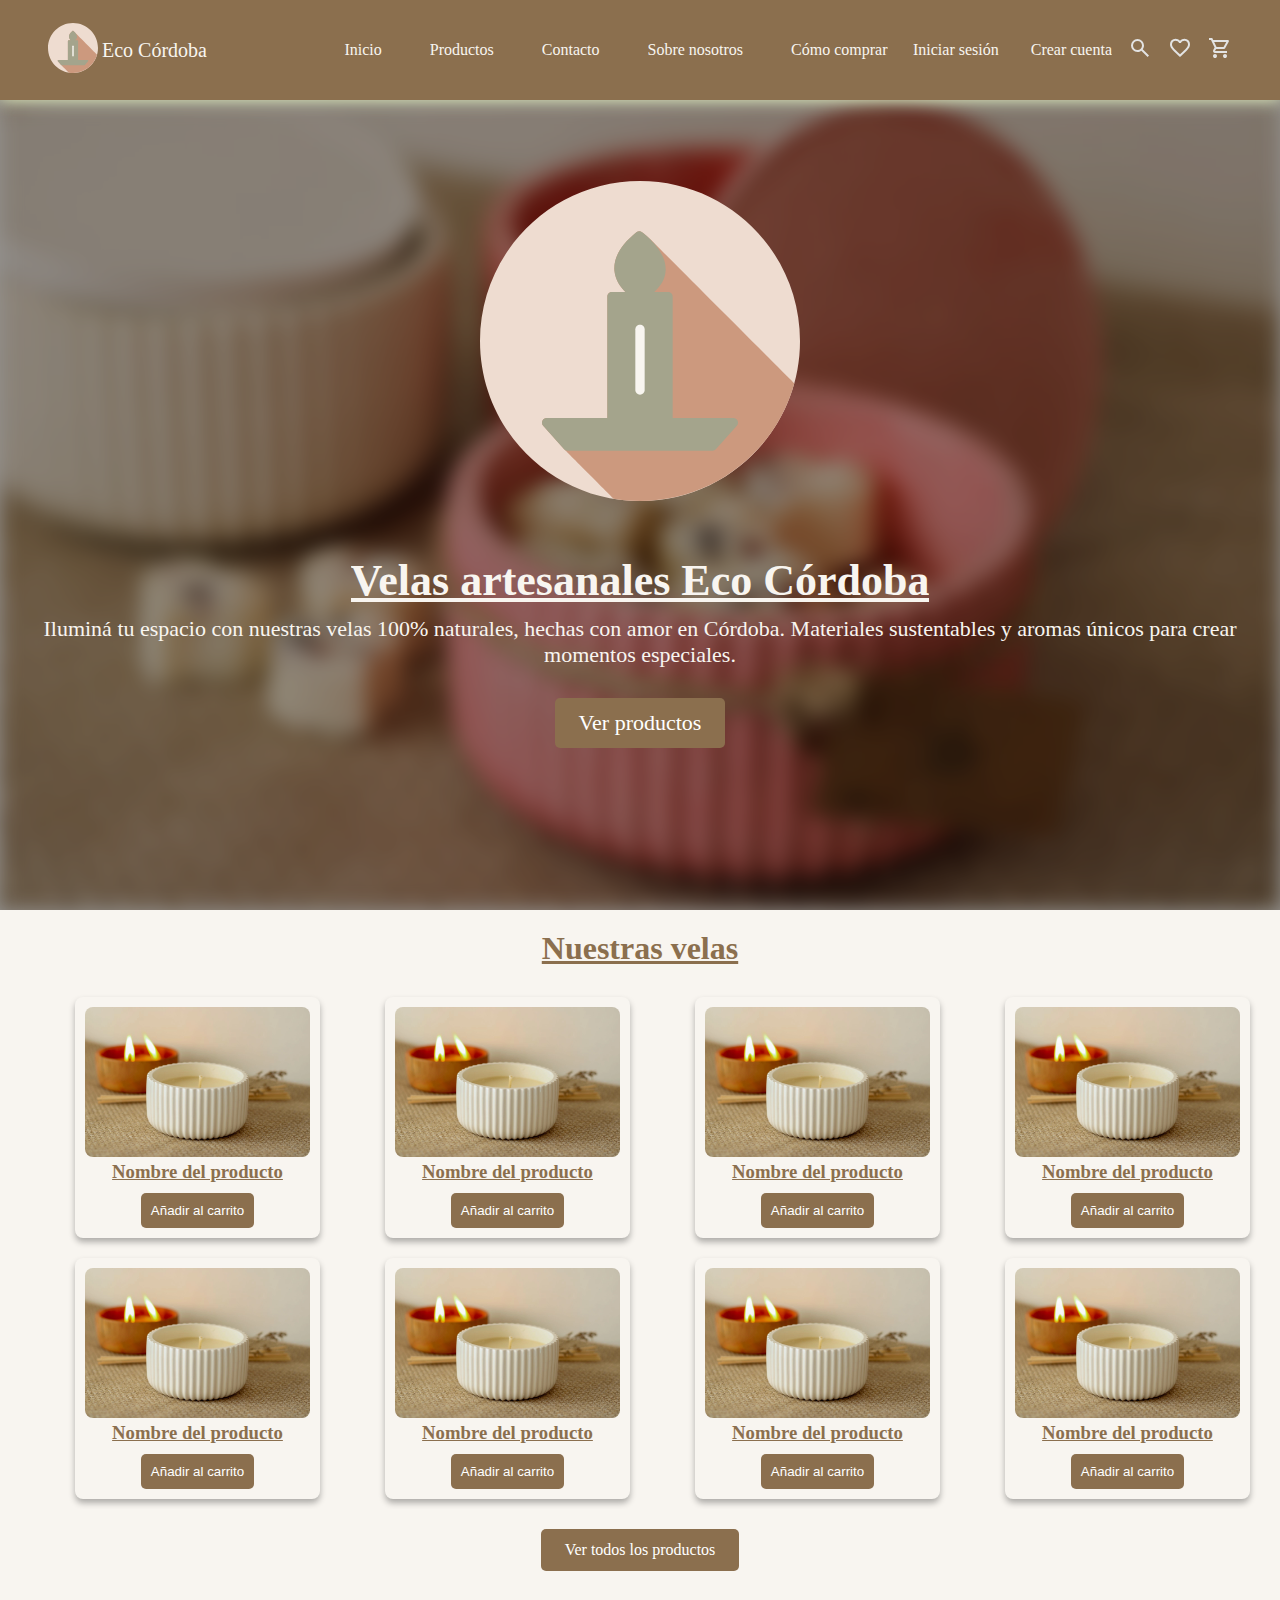
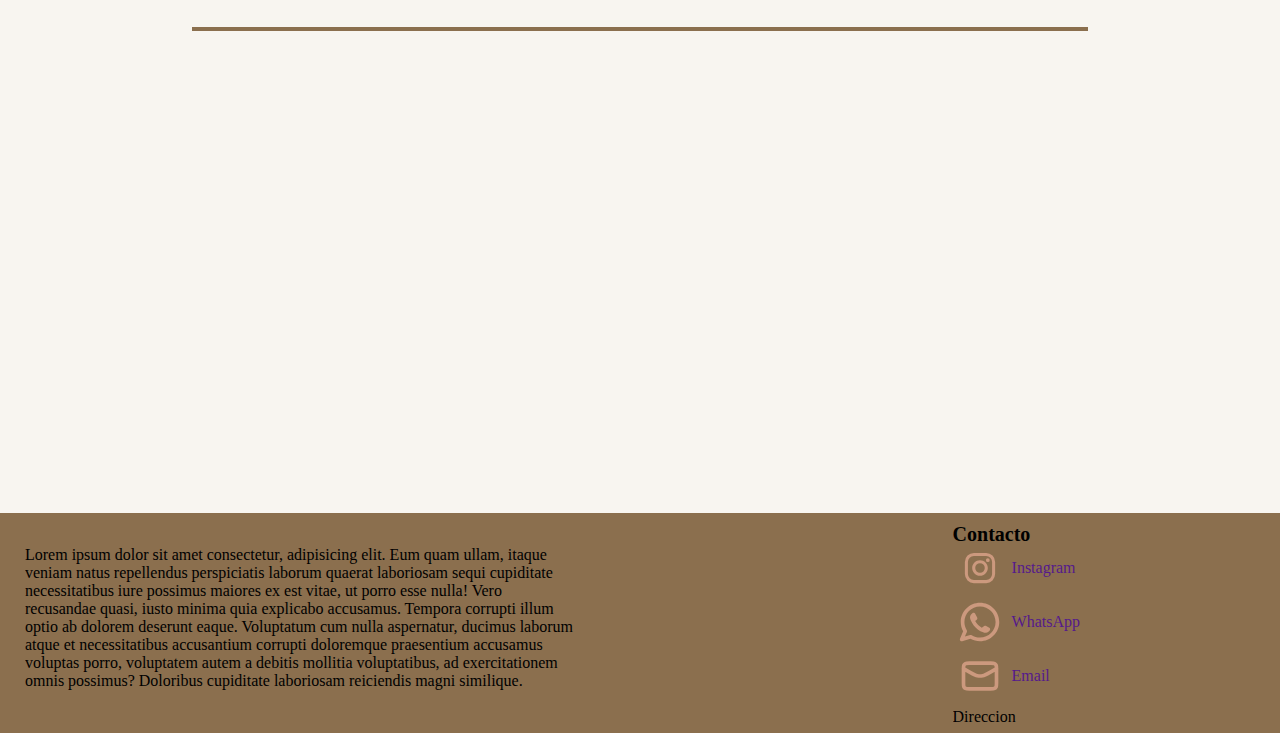
<file: index.html>
<!DOCTYPE html>
<html lang="es">
  <head>
    <meta charset="UTF-8" />
    <meta name="viewport" content="width=device-width, initial-scale=1.0" />
    <meta name="description" content="Velas artesanales y productos naturales hechos en Córdoba. Comprá online velas, difusores, decoración y más con envío gratis.">
    <meta name="keywords" content="velas artesanales, eco córdoba, productos naturales, decoración sustentable, difusores, velas de soja">
    <meta name="author" content="Eco Córdoba">

    <link href="https://unpkg.com/aos@2.3.1/dist/aos.css" rel="stylesheet">

    <title>Eco Cordoba</title>
    
    <link rel="preconnect" href="https://fonts.googleapis.com">
    <link rel="preconnect" href="https://fonts.gstatic.com" crossorigin>
    <link href="https://fonts.googleapis.com/css2?family=DM+Serif+Text:ital@0;1&display=swap" rel="stylesheet">

    <link rel="stylesheet" href="./css/style.css">
  </head>
  <body>
    <header class="container">
        <!-- Icon -->
        <div class="logo">
          <a href="/index.html">
            <svg class="hero-icon" viewBox="0 0 512 512" xmlns="http://www.w3.org/2000/svg" aria-hidden="true">
              <path fill="#EEDCD0" d="M512,256.006C512,397.402,397.394,512.004,256.004,512C114.606,512.004,0,397.402,0,256.006 C-0.007,114.61,114.606,0,256.004,0C397.394,0,512,114.614,512,256.006z"/>
              <path fill="#CC997E" d="M502.908,323.625C502.526,323.24,273.924,94.627,273.435,94.15c-7.243-7.289-13.509-11.805-14.146-12.254 c-2.731-1.918-6.399-1.809-8.998,0.299c-25.408,20.542-37.223,41.374-35.124,61.922c1.458,14.258,9.408,25.492,17.511,33.483H211.2 c-4.124,0-7.467,3.34-7.467,7.467V379.2h-97.067c-2.942,0-5.606,1.728-6.81,4.412c-1.207,2.676-0.722,5.818,1.229,8.013l33.188,37.333 c0.133,0.151,0.332,0.211,0.476,0.349c0,0,78.442,78.448,78.586,78.586l0.529,0.596c13.716,2.271,27.78,3.51,42.141,3.51 C373.979,512.002,473.246,432.19,502.908,323.625z"/>
              <path fill="#A4A48C" d="M412.147,383.612c-1.206-2.684-3.872-4.412-6.814-4.412h-97.067V185.067c0-4.127-3.343-7.467-7.467-7.467 h-21.989c11.264-10.112,17.444-21.437,18.179-33.899c1.98-33.418-36.079-60.659-37.701-61.804c-2.731-1.918-6.399-1.808-8.998,0.299 c-25.408,20.541-37.223,41.373-35.124,61.921c1.458,14.259,9.408,25.492,17.51,33.484H211.2c-4.124,0-7.467,3.34-7.467,7.467v194.133 h-97.067c-2.942,0-5.607,1.728-6.811,4.412c-1.206,2.676-0.722,5.819,1.229,8.014l33.188,37.333c1.419,1.597,3.449,2.509,5.582,2.509 h232.254c2.133,0,4.16-0.911,5.578-2.501l33.225-37.333C412.865,389.43,413.35,386.294,412.147,383.612z"/>
              <path fill="#F8F5F0" d="M256,229.867c-4.124,0-7.467,3.34-7.467,7.467V334.4c0,4.127,3.343,7.467,7.467,7.467 c4.124,0,7.467-3.34,7.467-7.467v-97.067C263.467,233.206,260.123,229.867,256,229.867z"/>
            </svg>
          </a>
          
          <span>Eco Córdoba</span>
        </div>

        <!-- Navbar -->
        <nav class="nav-web">
            <ul>
              <li><a href="index.html">Inicio</a></li>
              <li><a href="./pages/products.html">Productos</a></li>
              <li><a href="./pages/contacto.html">Contacto</a></li>
              <li><a href="./pages/aboutUs.html">Sobre nosotros</a></li>
              <li><a href="./pages/comprasguide.html">Cómo comprar</a></li>
            </ul>
        </nav>
        
        <!-- Nav-icon & Login-Register -->
        <div class="nav-icon">
          <section class="login">
          <a href="#">Iniciar sesión</a>
            <a href="#">Crear cuenta</a>
          </section>
          <ul>
            <li><a href=""><img src="../sourceIcons/search_24dp_E3E3E3_FILL0_wght400_GRAD0_opsz24.svg" alt="Busqueda"></a></li>
            <li><a href=""><img src="../sourceIcons/favorite_24dp_E3E3E3_FILL0_wght400_GRAD0_opsz24.svg" alt="Favoritos"></a></li>
            <li><a href=""><img src="../sourceIcons/shopping_cart_24dp_E3E3E3_FILL0_wght400_GRAD0_opsz24.svg" alt="Carrito"></a></li>
          </ul>
        </div>
    </header>
        <main class="main">

        <!-- Hero -->
           <div class="hero">
            <div class="hero-overlay"></div>
              <div class="hero-logo">
                <svg class="hero-icon" viewBox="0 0 512 512" xmlns="http://www.w3.org/2000/svg" aria-hidden="true">
                  <path fill="#EEDCD0" d="M512,256.006C512,397.402,397.394,512.004,256.004,512C114.606,512.004,0,397.402,0,256.006 C-0.007,114.61,114.606,0,256.004,0C397.394,0,512,114.614,512,256.006z"/>
                  <path fill="#CC997E" d="M502.908,323.625C502.526,323.24,273.924,94.627,273.435,94.15c-7.243-7.289-13.509-11.805-14.146-12.254 c-2.731-1.918-6.399-1.809-8.998,0.299c-25.408,20.542-37.223,41.374-35.124,61.922c1.458,14.258,9.408,25.492,17.511,33.483H211.2 c-4.124,0-7.467,3.34-7.467,7.467V379.2h-97.067c-2.942,0-5.606,1.728-6.81,4.412c-1.207,2.676-0.722,5.818,1.229,8.013l33.188,37.333 c0.133,0.151,0.332,0.211,0.476,0.349c0,0,78.442,78.448,78.586,78.586l0.529,0.596c13.716,2.271,27.78,3.51,42.141,3.51 C373.979,512.002,473.246,432.19,502.908,323.625z"/>
                  <path fill="#A4A48C" d="M412.147,383.612c-1.206-2.684-3.872-4.412-6.814-4.412h-97.067V185.067c0-4.127-3.343-7.467-7.467-7.467 h-21.989c11.264-10.112,17.444-21.437,18.179-33.899c1.98-33.418-36.079-60.659-37.701-61.804c-2.731-1.918-6.399-1.808-8.998,0.299 c-25.408,20.541-37.223,41.373-35.124,61.921c1.458,14.259,9.408,25.492,17.51,33.484H211.2c-4.124,0-7.467,3.34-7.467,7.467v194.133 h-97.067c-2.942,0-5.607,1.728-6.811,4.412c-1.206,2.676-0.722,5.819,1.229,8.014l33.188,37.333c1.419,1.597,3.449,2.509,5.582,2.509 h232.254c2.133,0,4.16-0.911,5.578-2.501l33.225-37.333C412.865,389.43,413.35,386.294,412.147,383.612z"/>
                  <path fill="#F8F5F0" d="M256,229.867c-4.124,0-7.467,3.34-7.467,7.467V334.4c0,4.127,3.343,7.467,7.467,7.467 c4.124,0,7.467-3.34,7.467-7.467v-97.067C263.467,233.206,260.123,229.867,256,229.867z"/>
              </svg>              
              </div>
              <div class="hero-text">
              <h1>Velas artesanales Eco Córdoba</h1>
              <p>Iluminá tu espacio con nuestras velas 100% naturales, hechas con amor en Córdoba. Materiales sustentables y aromas únicos para crear momentos especiales.</p>
              <a href="products.html" class="btn-productos">Ver productos</a>
            </div>
           </div>
          
        <!-- Productos -->
        <section class="productos">
          <h2>Nuestras velas</h2>
          <div class="product-box">
            <div class="product-card">
              <img src="./sourceIcons/vela-soja-ambar.webp" alt="Vela">
              <h3>Nombre del producto</h3>
              <button class="btn-carrito">Añadir al carrito</button>
            </div>
            <div class="product-card">
              <img src="./sourceIcons/vela-soja-ambar.webp" alt="Vela">
              <h3>Nombre del producto</h3>
              <button class="btn-carrito">Añadir al carrito</button>
            </div>
            <div class="product-card">
              <img src="./sourceIcons/vela-soja-ambar.webp" alt="Vela">
              <h3>Nombre del producto</h3>
              <button class="btn-carrito">Añadir al carrito</button>
            </div>
            <div class="product-card">
              <img src="./sourceIcons/vela-soja-ambar.webp" alt="Vela">
              <h3>Nombre del producto</h3>
              <button class="btn-carrito">Añadir al carrito</button>
            </div>
            <div class="product-card">
              <img src="./sourceIcons/vela-soja-ambar.webp" alt="Vela">
              <h3>Nombre del producto</h3>
              <button class="btn-carrito">Añadir al carrito</button>
            </div>
            <div class="product-card">
              <img src="./sourceIcons/vela-soja-ambar.webp" alt="Vela">
              <h3>Nombre del producto</h3>
              <button class="btn-carrito">Añadir al carrito</button>
            </div>
            <div class="product-card">
              <img src="./sourceIcons/vela-soja-ambar.webp" alt="Vela">
              <h3>Nombre del producto</h3>
              <button class="btn-carrito">Añadir al carrito</button>
            </div>
            <div class="product-card">
              <img src="./sourceIcons/vela-soja-ambar.webp" alt="Vela">
              <h3>Nombre del producto</h3>
              <button class="btn-carrito">Añadir al carrito</button>
            </div>
          </div>

          <a href="products.html" class="btn-productos">Ver todos los productos</a>
        </section>

        <!-- Features -->
         <div class="father-line">
           <div class="line"></div>
          </div>
        <section data-aos="zoom-in" class="features">
          <div class="features-list">
              <ul>
                  <li class="features-item">
                    <svg xmlns="http://www.w3.org/2000/svg" height="24px" viewBox="0 -960 960 960" width="24px" fill="#CC997E">
                      <path d="M216-176q-45-45-70.5-104T120-402q0-63 24-124.5T222-642q35-35 86.5-60t122-39.5Q501-756 591.5-759t202.5 7q8 106 5 195t-16.5 160.5q-13.5 71.5-38 125T684-182q-53 53-112.5 77.5T450-80q-65 0-127-25.5T216-176Zm112-16q29 17 59.5 24.5T450-160q46 0 91-18.5t86-59.5q18-18 36.5-50.5t32-85Q709-426 716-500.5t2-177.5q-49-2-110.5-1.5T485-670q-61 9-116 29t-90 55q-45 45-62 89t-17 85q0 59 22.5 103.5T262-246q42-80 111-153.5T534-520q-72 63-125.5 142.5T328-192Zm0 0Zm0 0Z"/>
                    </svg>                    
                      <h3>Artesanal</h3>
                      <p>Hechas a mano con cera natural</p>
                  </li>
                  <li class="features-item">
                    <svg xmlns="http://www.w3.org/2000/svg" height="24px" viewBox="0 -960 960 960" width="24px" fill="#CC997E">
                      <path d="M280-160q-50 0-85-35t-35-85H60l18-80h113q17-19 40-29.5t49-10.5q26 0 49 10.5t40 29.5h167l84-360H182l4-17q6-28 27.5-45.5T264-800h456l-37 160h117l120 160-40 200h-80q0 50-35 85t-85 35q-50 0-85-35t-35-85H400q0 50-35 85t-85 35Zm357-280h193l4-21-74-99h-95l-28 120Zm-19-273 2-7-84 360 2-7 34-146 46-200ZM20-427l20-80h220l-20 80H20Zm80-146 20-80h260l-20 80H100Zm180 333q17 0 28.5-11.5T320-280q0-17-11.5-28.5T280-320q-17 0-28.5 11.5T240-280q0 17 11.5 28.5T280-240Zm400 0q17 0 28.5-11.5T720-280q0-17-11.5-28.5T680-320q-17 0-28.5 11.5T640-280q0 17 11.5 28.5T680-240Z"/>
                    </svg>
                      <h3>Envío Gratis</h3>
                      <p>En pedidos superiores a $15.000</p>
                  </li>
                  <li class="features-item">
                    <svg xmlns="http://www.w3.org/2000/svg" height="24px" viewBox="0 -960 960 960" width="24px" fill="#CC997E">
                    <path d="m387-412 35-114-92-74h114l36-112 36 112h114l-93 74 35 114-92-71-93 71ZM240-40v-309q-38-42-59-96t-21-115q0-134 93-227t227-93q134 0 227 93t93 227q0 61-21 115t-59 96v309l-240-80-240 80Zm240-280q100 0 170-70t70-170q0-100-70-170t-170-70q-100 0-170 70t-70 170q0 100 70 170t170 70ZM320-159l160-41 160 41v-124q-35 20-75.5 31.5T480-240q-44 0-84.5-11.5T320-283v124Zm160-62Z"/>
                  </svg>
                  
                      <h3>Garantía</h3>
                      <p>Satisfacción garantizada o devolución</p>
                  </li>
              </ul>
          </div>
        </section>

      </main>
      
      <!-- Footer -->
      <footer class="footer">
        <!-- Site info -->
        <section class="site-info">
          <ul class="copy">
            <li>
              <p>Lorem ipsum dolor sit amet consectetur, adipisicing elit. Eum quam ullam, itaque veniam natus repellendus perspiciatis laborum quaerat laboriosam sequi cupiditate necessitatibus iure possimus maiores ex est vitae, ut porro esse nulla! Vero recusandae quasi, iusto minima quia explicabo accusamus. Tempora corrupti illum optio ab dolorem deserunt eaque. Voluptatum cum nulla aspernatur, ducimus laborum atque et necessitatibus accusantium corrupti doloremque praesentium accusamus voluptas porro, voluptatem autem a debitis mollitia voluptatibus, ad exercitationem omnis possimus? Doloribus cupiditate laboriosam reiciendis magni similique.</p>
            </li>
          </ul>
          <ul class="footer-contact">
            <h4>Contacto</h4>
            <li>
              <a href="" class="footer-link">
                <svg width="54" height="44" viewBox="0 0 32 32" fill="#CC997E" xmlns="http://www.w3.org/2000/svg">
                  <path d="M20.445 5h-8.891A6.559 6.559 0 0 0 5 11.554v8.891A6.559 6.559 0 0 0 11.554 27h8.891a6.56 6.56 0 0 0 6.554-6.555v-8.891A6.557 6.557 0 0 0 20.445 5zm4.342 15.445a4.343 4.343 0 0 1-4.342 4.342h-8.891a4.341 4.341 0 0 1-4.341-4.342v-8.891a4.34 4.34 0 0 1 4.341-4.341h8.891a4.342 4.342 0 0 1 4.341 4.341l.001 8.891z"/>
                  <path d="M16 10.312c-3.138 0-5.688 2.551-5.688 5.688s2.551 5.688 5.688 5.688 5.688-2.551 5.688-5.688-2.55-5.688-5.688-5.688zm0 9.163a3.475 3.475 0 1 1-.001-6.95 3.475 3.475 0 0 1 .001 6.95zM21.7 8.991a1.363 1.363 0 1 1-1.364 1.364c0-.752.51-1.364 1.364-1.364z"/>
                </svg>
              Instagram</a>
            </li>
            <li>
              <a href="" class="footer-link"><?xml version="1.0" encoding="utf-8"?>
                <svg width="54" height="44" viewBox="0 0 24 24" fill="none" xmlns="http://www.w3.org/2000/svg">
                  <path fill-rule="evenodd" clip-rule="evenodd" d="M3.50002 12C3.50002 7.30558 7.3056 3.5 12 3.5C16.6944 3.5 20.5 7.30558 20.5 12C20.5 16.6944 16.6944 20.5 12 20.5C10.3278 20.5 8.77127 20.0182 7.45798 19.1861C7.21357 19.0313 6.91408 18.9899 6.63684 19.0726L3.75769 19.9319L4.84173 17.3953C4.96986 17.0955 4.94379 16.7521 4.77187 16.4751C3.9657 15.176 3.50002 13.6439 3.50002 12ZM12 1.5C6.20103 1.5 1.50002 6.20101 1.50002 12C1.50002 13.8381 1.97316 15.5683 2.80465 17.0727L1.08047 21.107C0.928048 21.4637 0.99561 21.8763 1.25382 22.1657C1.51203 22.4552 1.91432 22.5692 2.28599 22.4582L6.78541 21.1155C8.32245 21.9965 10.1037 22.5 12 22.5C17.799 22.5 22.5 17.799 22.5 12C22.5 6.20101 17.799 1.5 12 1.5ZM14.2925 14.1824L12.9783 15.1081C12.3628 14.7575 11.6823 14.2681 10.9997 13.5855C10.2901 12.8759 9.76402 12.1433 9.37612 11.4713L10.2113 10.7624C10.5697 10.4582 10.6678 9.94533 10.447 9.53028L9.38284 7.53028C9.23954 7.26097 8.98116 7.0718 8.68115 7.01654C8.38113 6.96129 8.07231 7.046 7.84247 7.24659L7.52696 7.52195C6.76823 8.18414 6.3195 9.2723 6.69141 10.3741C7.07698 11.5163 7.89983 13.314 9.58552 14.9997C11.3991 16.8133 13.2413 17.5275 14.3186 17.8049C15.1866 18.0283 16.008 17.7288 16.5868 17.2572L17.1783 16.7752C17.4313 16.5691 17.5678 16.2524 17.544 15.9269C17.5201 15.6014 17.3389 15.308 17.0585 15.1409L15.3802 14.1409C15.0412 13.939 14.6152 13.9552 14.2925 14.1824Z" fill="#CC997E"/>
                </svg>
                
              WhatsApp</a>
            </li>
            <li>
              <a href="" class="footer-link">
                  <svg width="54" height="44" viewBox="0 0 24 24" fill="none" xmlns="http://www.w3.org/2000/svg">
                <path d="M21 8L17.4392 9.97822C15.454 11.0811 14.4614 11.6326 13.4102 11.8488C12.4798 12.0401 11.5202 12.0401 10.5898 11.8488C9.53864 11.6326 8.54603 11.0811 6.5608 9.97822L3 8M6.2 19H17.8C18.9201 19 19.4802 19 19.908 18.782C20.2843 18.5903 20.5903 18.2843 20.782 17.908C21 17.4802 21 16.9201 21 15.8V8.2C21 7.0799 21 6.51984 20.782 6.09202C20.5903 5.71569 20.2843 5.40973 19.908 5.21799C19.4802 5 18.9201 5 17.8 5H6.2C5.0799 5 4.51984 5 4.09202 5.21799C3.71569 5.40973 3.40973 5.71569 3.21799 6.09202C3 6.51984 3 7.07989 3 8.2V15.8C3 16.9201 3 17.4802 3.21799 17.908C3.40973 18.2843 3.71569 18.5903 4.09202 18.782C4.51984 19 5.07989 19 6.2 19Z"
                  stroke="#CC997E" stroke-width="2" stroke-linecap="round" stroke-linejoin="round"/>
                  </svg>
                Email</a>
            </li>
              <span>Direccion</span>
          </ul>
        </section>
      </footer>
      
    <script src="https://unpkg.com/aos@2.3.1/dist/aos.js"></script>
<script>
  AOS.init({
    duration: 1000,
    easing: 'ease-in-out',
    once: true, 
  });
</script>
  </body>
</html>
</file>
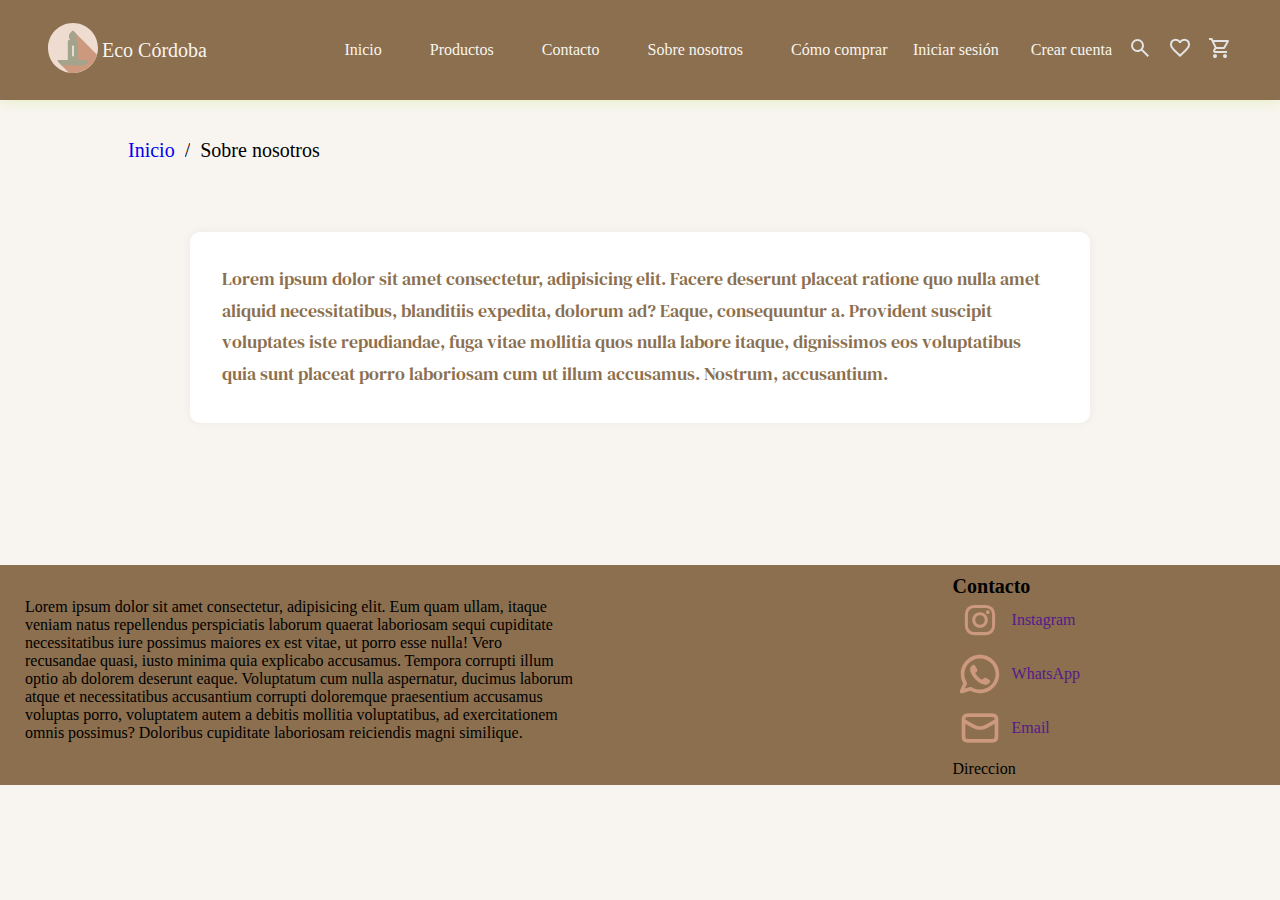
<file: pages/aboutUs.html>
<!DOCTYPE html>
<html lang="es">
    <head>
      <meta charset="UTF-8" />
      <meta name="viewport" content="width=device-width, initial-scale=1.0" />
      <meta name="description" content="Velas artesanales y productos naturales hechos en Córdoba. Comprá online velas, difusores, decoración y más con envío gratis.">
      <meta name="keywords" content="velas artesanales, eco córdoba, productos naturales, decoración sustentable, difusores, velas de soja">
      <meta name="author" content="Eco Córdoba">

      <title>Conocé nuestra historia</title>
    
      <link rel="preconnect" href="https://fonts.googleapis.com">
      <link rel="preconnect" href="https://fonts.gstatic.com" crossorigin>
      <link href="https://fonts.googleapis.com/css2?family=DM+Serif+Text:ital@0;1&display=swap" rel="stylesheet">
    
      <link rel="stylesheet" href="../css/style.css">
    </head>
<body>
  <header class="container">
      <!-- Icon -->
      <div class="logo">
        <a href="index.html">
          <svg class="hero-icon" viewBox="0 0 512 512" xmlns="http://www.w3.org/2000/svg" aria-hidden="true">
            <path fill="#EEDCD0" d="M512,256.006C512,397.402,397.394,512.004,256.004,512C114.606,512.004,0,397.402,0,256.006 C-0.007,114.61,114.606,0,256.004,0C397.394,0,512,114.614,512,256.006z"/>
            <path fill="#CC997E" d="M502.908,323.625C502.526,323.24,273.924,94.627,273.435,94.15c-7.243-7.289-13.509-11.805-14.146-12.254 c-2.731-1.918-6.399-1.809-8.998,0.299c-25.408,20.542-37.223,41.374-35.124,61.922c1.458,14.258,9.408,25.492,17.511,33.483H211.2 c-4.124,0-7.467,3.34-7.467,7.467V379.2h-97.067c-2.942,0-5.606,1.728-6.81,4.412c-1.207,2.676-0.722,5.818,1.229,8.013l33.188,37.333 c0.133,0.151,0.332,0.211,0.476,0.349c0,0,78.442,78.448,78.586,78.586l0.529,0.596c13.716,2.271,27.78,3.51,42.141,3.51 C373.979,512.002,473.246,432.19,502.908,323.625z"/>
            <path fill="#A4A48C" d="M412.147,383.612c-1.206-2.684-3.872-4.412-6.814-4.412h-97.067V185.067c0-4.127-3.343-7.467-7.467-7.467 h-21.989c11.264-10.112,17.444-21.437,18.179-33.899c1.98-33.418-36.079-60.659-37.701-61.804c-2.731-1.918-6.399-1.808-8.998,0.299 c-25.408,20.541-37.223,41.373-35.124,61.921c1.458,14.259,9.408,25.492,17.51,33.484H211.2c-4.124,0-7.467,3.34-7.467,7.467v194.133 h-97.067c-2.942,0-5.607,1.728-6.811,4.412c-1.206,2.676-0.722,5.819,1.229,8.014l33.188,37.333c1.419,1.597,3.449,2.509,5.582,2.509 h232.254c2.133,0,4.16-0.911,5.578-2.501l33.225-37.333C412.865,389.43,413.35,386.294,412.147,383.612z"/>
            <path fill="#F8F5F0" d="M256,229.867c-4.124,0-7.467,3.34-7.467,7.467V334.4c0,4.127,3.343,7.467,7.467,7.467 c4.124,0,7.467-3.34,7.467-7.467v-97.067C263.467,233.206,260.123,229.867,256,229.867z"/>
        </svg>
        
        </a>
        
        <span>Eco Córdoba</span>
      </div>

      <!-- Navbar -->
      <nav class="nav-web">
          <ul>
            <li><a href="../index.html">Inicio</a></li>
            <li><a href="../pages/products.html">Productos</a></li>
            <li><a href="../pages/contacto.html">Contacto</a></li>
            <li><a href="../pages/aboutUs.html">Sobre nosotros</a></li>
            <li><a href="../pages/comprasguide.html">Cómo comprar</a></li>
          </ul>
      </nav>
      
      <!-- Nav-icon & Login-Register -->
      <div class="nav-icon">
        <section class="login">
        <a href="">Iniciar sesión</a>
          <a href="">Crear cuenta</a>
        </section>
        <ul>
          <li><a href=""><img src="../sourceIcons/search_24dp_E3E3E3_FILL0_wght400_GRAD0_opsz24.svg" alt="Busqueda"></a></li>
          <li><a href=""><img src="../sourceIcons/favorite_24dp_E3E3E3_FILL0_wght400_GRAD0_opsz24.svg" alt="Favoritos"></a></li>
          <li><a href=""><img src="../sourceIcons/shopping_cart_24dp_E3E3E3_FILL0_wght400_GRAD0_opsz24.svg" alt="Carrito"></a></li>
        </ul>
      </div>
  </header>
    <main>
      <div class="menu-guide">
         <span><a href="index.html">Inicio</a></span><span>/</span><h1>Sobre nosotros</h1>
      </div>
<!-- Sobre nosotros -->
      <div class="about-section">
        <div>
          <p>Lorem ipsum dolor sit amet consectetur, adipisicing elit. Facere deserunt placeat ratione quo nulla amet aliquid necessitatibus, blanditiis expedita, dolorum ad? Eaque, consequuntur a. Provident suscipit voluptates iste repudiandae, fuga vitae mollitia quos nulla labore itaque, dignissimos eos voluptatibus quia sunt placeat porro laboriosam cum ut illum accusamus. Nostrum, accusantium.</p>
        </div>
      </div>
    </main>
    
    <footer class="footer-aboutUs">
      <!-- Site info -->
      <section class="site-info">
        <ul class="copy">
          <li>
            <p>Lorem ipsum dolor sit amet consectetur, adipisicing elit. Eum quam ullam, itaque veniam natus repellendus perspiciatis laborum quaerat laboriosam sequi cupiditate necessitatibus iure possimus maiores ex est vitae, ut porro esse nulla! Vero recusandae quasi, iusto minima quia explicabo accusamus. Tempora corrupti illum optio ab dolorem deserunt eaque. Voluptatum cum nulla aspernatur, ducimus laborum atque et necessitatibus accusantium corrupti doloremque praesentium accusamus voluptas porro, voluptatem autem a debitis mollitia voluptatibus, ad exercitationem omnis possimus? Doloribus cupiditate laboriosam reiciendis magni similique.</p>
          </li>
        </ul>
        <ul class="footer-contact">
          <h4>Contacto</h4>
          <li>
            <a href="" class="footer-link">
              <svg width="54" height="44" viewBox="0 0 32 32" fill="#CC997E" xmlns="http://www.w3.org/2000/svg">
                <path d="M20.445 5h-8.891A6.559 6.559 0 0 0 5 11.554v8.891A6.559 6.559 0 0 0 11.554 27h8.891a6.56 6.56 0 0 0 6.554-6.555v-8.891A6.557 6.557 0 0 0 20.445 5zm4.342 15.445a4.343 4.343 0 0 1-4.342 4.342h-8.891a4.341 4.341 0 0 1-4.341-4.342v-8.891a4.34 4.34 0 0 1 4.341-4.341h8.891a4.342 4.342 0 0 1 4.341 4.341l.001 8.891z"/>
                <path d="M16 10.312c-3.138 0-5.688 2.551-5.688 5.688s2.551 5.688 5.688 5.688 5.688-2.551 5.688-5.688-2.55-5.688-5.688-5.688zm0 9.163a3.475 3.475 0 1 1-.001-6.95 3.475 3.475 0 0 1 .001 6.95zM21.7 8.991a1.363 1.363 0 1 1-1.364 1.364c0-.752.51-1.364 1.364-1.364z"/>
              </svg>
            Instagram</a>
          </li>
          <li>
            <a href="" class="footer-link"><?xml version="1.0" encoding="utf-8"?>
              <svg width="54" height="44" viewBox="0 0 24 24" fill="none" xmlns="http://www.w3.org/2000/svg">
                <path fill-rule="evenodd" clip-rule="evenodd" d="M3.50002 12C3.50002 7.30558 7.3056 3.5 12 3.5C16.6944 3.5 20.5 7.30558 20.5 12C20.5 16.6944 16.6944 20.5 12 20.5C10.3278 20.5 8.77127 20.0182 7.45798 19.1861C7.21357 19.0313 6.91408 18.9899 6.63684 19.0726L3.75769 19.9319L4.84173 17.3953C4.96986 17.0955 4.94379 16.7521 4.77187 16.4751C3.9657 15.176 3.50002 13.6439 3.50002 12ZM12 1.5C6.20103 1.5 1.50002 6.20101 1.50002 12C1.50002 13.8381 1.97316 15.5683 2.80465 17.0727L1.08047 21.107C0.928048 21.4637 0.99561 21.8763 1.25382 22.1657C1.51203 22.4552 1.91432 22.5692 2.28599 22.4582L6.78541 21.1155C8.32245 21.9965 10.1037 22.5 12 22.5C17.799 22.5 22.5 17.799 22.5 12C22.5 6.20101 17.799 1.5 12 1.5ZM14.2925 14.1824L12.9783 15.1081C12.3628 14.7575 11.6823 14.2681 10.9997 13.5855C10.2901 12.8759 9.76402 12.1433 9.37612 11.4713L10.2113 10.7624C10.5697 10.4582 10.6678 9.94533 10.447 9.53028L9.38284 7.53028C9.23954 7.26097 8.98116 7.0718 8.68115 7.01654C8.38113 6.96129 8.07231 7.046 7.84247 7.24659L7.52696 7.52195C6.76823 8.18414 6.3195 9.2723 6.69141 10.3741C7.07698 11.5163 7.89983 13.314 9.58552 14.9997C11.3991 16.8133 13.2413 17.5275 14.3186 17.8049C15.1866 18.0283 16.008 17.7288 16.5868 17.2572L17.1783 16.7752C17.4313 16.5691 17.5678 16.2524 17.544 15.9269C17.5201 15.6014 17.3389 15.308 17.0585 15.1409L15.3802 14.1409C15.0412 13.939 14.6152 13.9552 14.2925 14.1824Z" fill="#CC997E"/>
              </svg>
              
            WhatsApp</a>
          </li>
          <li>
            <a href="" class="footer-link">
                <svg width="54" height="44" viewBox="0 0 24 24" fill="none" xmlns="http://www.w3.org/2000/svg">
              <path d="M21 8L17.4392 9.97822C15.454 11.0811 14.4614 11.6326 13.4102 11.8488C12.4798 12.0401 11.5202 12.0401 10.5898 11.8488C9.53864 11.6326 8.54603 11.0811 6.5608 9.97822L3 8M6.2 19H17.8C18.9201 19 19.4802 19 19.908 18.782C20.2843 18.5903 20.5903 18.2843 20.782 17.908C21 17.4802 21 16.9201 21 15.8V8.2C21 7.0799 21 6.51984 20.782 6.09202C20.5903 5.71569 20.2843 5.40973 19.908 5.21799C19.4802 5 18.9201 5 17.8 5H6.2C5.0799 5 4.51984 5 4.09202 5.21799C3.71569 5.40973 3.40973 5.71569 3.21799 6.09202C3 6.51984 3 7.07989 3 8.2V15.8C3 16.9201 3 17.4802 3.21799 17.908C3.40973 18.2843 3.71569 18.5903 4.09202 18.782C4.51984 19 5.07989 19 6.2 19Z"
                stroke="#CC997E" stroke-width="2" stroke-linecap="round" stroke-linejoin="round"/>
                </svg>
              Email</a>
          </li>
            <span>Direccion</span>
        </ul>
      </section>
    </footer>
</body>
</html>
</file>
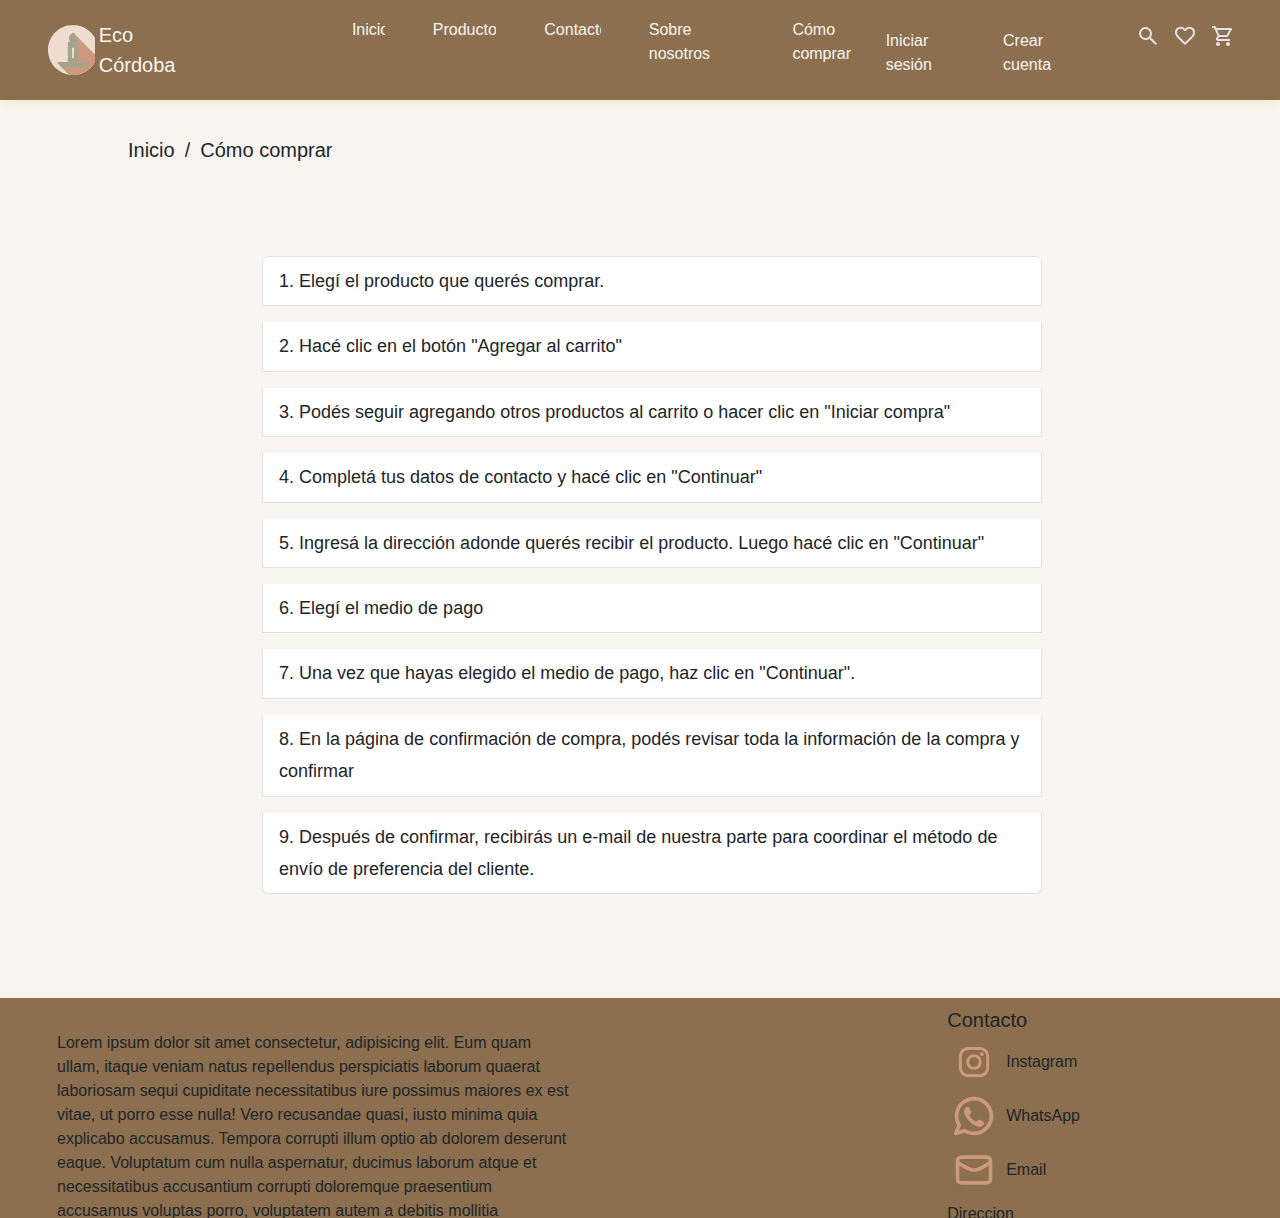
<file: pages/comprasguide.html>
<!DOCTYPE html>
<html lang="es">
  <head>
    <meta charset="UTF-8" />
    <meta name="viewport" content="width=device-width, initial-scale=1.0" />
    <meta name="description" content="Velas artesanales y productos naturales hechos en Córdoba. Comprá online velas, difusores, decoración y más con envío gratis.">
    <meta name="keywords" content="velas artesanales, eco córdoba, productos naturales, decoración sustentable, difusores, velas de soja">
    <meta name="author" content="Eco Córdoba">

  <!-- Bootstrap -->
  <link href="https://cdn.jsdelivr.net/npm/bootstrap@5.3.0/dist/css/bootstrap.min.css" rel="stylesheet">


    <title>Cómo comprar</title>

    <link rel="preconnect" href="https://fonts.googleapis.com">
    <link rel="preconnect" href="https://fonts.gstatic.com" crossorigin>
    <link href="https://fonts.googleapis.com/css2?family=DM+Serif+Text:ital@0;1&display=swap" rel="stylesheet">

    <link rel="stylesheet" href="../css-boostrap/styles.css">
  </head>
<body>
  <header class="eco-container">
      <!-- Icon -->
      <div class="logo">
        <a href="/index.html">
          <svg class="hero-icon" viewBox="0 0 512 512" xmlns="http://www.w3.org/2000/svg" aria-hidden="true">
            <path fill="#EEDCD0" d="M512,256.006C512,397.402,397.394,512.004,256.004,512C114.606,512.004,0,397.402,0,256.006 C-0.007,114.61,114.606,0,256.004,0C397.394,0,512,114.614,512,256.006z"/>
            <path fill="#CC997E" d="M502.908,323.625C502.526,323.24,273.924,94.627,273.435,94.15c-7.243-7.289-13.509-11.805-14.146-12.254 c-2.731-1.918-6.399-1.809-8.998,0.299c-25.408,20.542-37.223,41.374-35.124,61.922c1.458,14.258,9.408,25.492,17.511,33.483H211.2 c-4.124,0-7.467,3.34-7.467,7.467V379.2h-97.067c-2.942,0-5.606,1.728-6.81,4.412c-1.207,2.676-0.722,5.818,1.229,8.013l33.188,37.333 c0.133,0.151,0.332,0.211,0.476,0.349c0,0,78.442,78.448,78.586,78.586l0.529,0.596c13.716,2.271,27.78,3.51,42.141,3.51 C373.979,512.002,473.246,432.19,502.908,323.625z"/>
            <path fill="#A4A48C" d="M412.147,383.612c-1.206-2.684-3.872-4.412-6.814-4.412h-97.067V185.067c0-4.127-3.343-7.467-7.467-7.467 h-21.989c11.264-10.112,17.444-21.437,18.179-33.899c1.98-33.418-36.079-60.659-37.701-61.804c-2.731-1.918-6.399-1.808-8.998,0.299 c-25.408,20.541-37.223,41.373-35.124,61.921c1.458,14.259,9.408,25.492,17.51,33.484H211.2c-4.124,0-7.467,3.34-7.467,7.467v194.133 h-97.067c-2.942,0-5.607,1.728-6.811,4.412c-1.206,2.676-0.722,5.819,1.229,8.014l33.188,37.333c1.419,1.597,3.449,2.509,5.582,2.509 h232.254c2.133,0,4.16-0.911,5.578-2.501l33.225-37.333C412.865,389.43,413.35,386.294,412.147,383.612z"/>
            <path fill="#F8F5F0" d="M256,229.867c-4.124,0-7.467,3.34-7.467,7.467V334.4c0,4.127,3.343,7.467,7.467,7.467 c4.124,0,7.467-3.34,7.467-7.467v-97.067C263.467,233.206,260.123,229.867,256,229.867z"/>
        </svg>
        
        </a>
        
        <span>Eco Córdoba</span>
      </div>

      <!-- Navbar -->
      <nav class="nav-web">
          <ul>
            <li><a href="../index.html">Inicio</a></li>
            <li><a href="../pages/products.html">Productos</a></li>
            <li><a href="../pages/contacto.html">Contacto</a></li>
            <li><a href="../pages/aboutUs.html">Sobre nosotros</a></li>
            <li><a href="../pages/comprasguide.html">Cómo comprar</a></li>
          </ul>
      </nav>
      
      <!-- Nav-icon & Login-Register -->
      <div class="nav-icon">
        <section class="login">
        <a href="">Iniciar sesión</a>
          <a href="">Crear cuenta</a>
        </section>
        <ul>
          <li><a href=""><img src="../sourceIcons/search_24dp_E3E3E3_FILL0_wght400_GRAD0_opsz24.svg" alt="Busqueda"></a></li>
          <li><a href=""><img src="../sourceIcons/favorite_24dp_E3E3E3_FILL0_wght400_GRAD0_opsz24.svg" alt="Favoritos"></a></li>
          <li><a href=""><img src="../sourceIcons/shopping_cart_24dp_E3E3E3_FILL0_wght400_GRAD0_opsz24.svg" alt="Carrito"></a></li>
        </ul>
      </div>
  </header>
    <main>
      <div class="menu-guide">
        <span><a href="index.html">Inicio</a></span><span>/</span><h1>Cómo comprar</h1>
      </div>
  
      <div class="pasos-guia container-fluid px-5 py-4">
  <ol class="list-group list-group-numbered">
    <li class="list-group-item">Elegí el producto que querés comprar.</li>
    <li class="list-group-item">Hacé clic en el botón "Agregar al carrito"</li>
    <li class="list-group-item">Podés seguir agregando otros productos al carrito o hacer clic en "Iniciar compra"</li>
    <li class="list-group-item">Completá tus datos de contacto y hacé clic en "Continuar"</li>
    <li class="list-group-item">Ingresá la dirección adonde querés recibir el producto. Luego hacé clic en "Continuar"</li>
    <li class="list-group-item">Elegí el medio de pago</li>
    <li class="list-group-item">Una vez que hayas elegido el medio de pago, haz clic en "Continuar".</li>
    <li class="list-group-item">En la página de confirmación de compra, podés revisar toda la información de la compra y confirmar</li>
    <li class="list-group-item">Después de confirmar, recibirás un e-mail de nuestra parte para coordinar el método de envío de preferencia del cliente.</li>
  </ol>
</div>


    </main>
    
    <footer class="eco-footer">
      <!-- Site info -->
      <section class="site-info">
        <ul class="copy">
          <li>
            <p>Lorem ipsum dolor sit amet consectetur, adipisicing elit. Eum quam ullam, itaque veniam natus repellendus perspiciatis laborum quaerat laboriosam sequi cupiditate necessitatibus iure possimus maiores ex est vitae, ut porro esse nulla! Vero recusandae quasi, iusto minima quia explicabo accusamus. Tempora corrupti illum optio ab dolorem deserunt eaque. Voluptatum cum nulla aspernatur, ducimus laborum atque et necessitatibus accusantium corrupti doloremque praesentium accusamus voluptas porro, voluptatem autem a debitis mollitia voluptatibus, ad exercitationem omnis possimus? Doloribus cupiditate laboriosam reiciendis magni similique.</p>
          </li>
        </ul>
        <ul class="footer-contact">
          <h4>Contacto</h4>
          <li>
            <a href="" class="footer-link">
              <svg width="54" height="44" viewBox="0 0 32 32" fill="#CC997E" xmlns="http://www.w3.org/2000/svg">
                <path d="M20.445 5h-8.891A6.559 6.559 0 0 0 5 11.554v8.891A6.559 6.559 0 0 0 11.554 27h8.891a6.56 6.56 0 0 0 6.554-6.555v-8.891A6.557 6.557 0 0 0 20.445 5zm4.342 15.445a4.343 4.343 0 0 1-4.342 4.342h-8.891a4.341 4.341 0 0 1-4.341-4.342v-8.891a4.34 4.34 0 0 1 4.341-4.341h8.891a4.342 4.342 0 0 1 4.341 4.341l.001 8.891z"/>
                <path d="M16 10.312c-3.138 0-5.688 2.551-5.688 5.688s2.551 5.688 5.688 5.688 5.688-2.551 5.688-5.688-2.55-5.688-5.688-5.688zm0 9.163a3.475 3.475 0 1 1-.001-6.95 3.475 3.475 0 0 1 .001 6.95zM21.7 8.991a1.363 1.363 0 1 1-1.364 1.364c0-.752.51-1.364 1.364-1.364z"/>
              </svg>
            Instagram</a>
          </li>
          <li>
            <a href="" class="footer-link"><?xml version="1.0" encoding="utf-8"?>
              <svg width="54" height="44" viewBox="0 0 24 24" fill="none" xmlns="http://www.w3.org/2000/svg">
                <path fill-rule="evenodd" clip-rule="evenodd" d="M3.50002 12C3.50002 7.30558 7.3056 3.5 12 3.5C16.6944 3.5 20.5 7.30558 20.5 12C20.5 16.6944 16.6944 20.5 12 20.5C10.3278 20.5 8.77127 20.0182 7.45798 19.1861C7.21357 19.0313 6.91408 18.9899 6.63684 19.0726L3.75769 19.9319L4.84173 17.3953C4.96986 17.0955 4.94379 16.7521 4.77187 16.4751C3.9657 15.176 3.50002 13.6439 3.50002 12ZM12 1.5C6.20103 1.5 1.50002 6.20101 1.50002 12C1.50002 13.8381 1.97316 15.5683 2.80465 17.0727L1.08047 21.107C0.928048 21.4637 0.99561 21.8763 1.25382 22.1657C1.51203 22.4552 1.91432 22.5692 2.28599 22.4582L6.78541 21.1155C8.32245 21.9965 10.1037 22.5 12 22.5C17.799 22.5 22.5 17.799 22.5 12C22.5 6.20101 17.799 1.5 12 1.5ZM14.2925 14.1824L12.9783 15.1081C12.3628 14.7575 11.6823 14.2681 10.9997 13.5855C10.2901 12.8759 9.76402 12.1433 9.37612 11.4713L10.2113 10.7624C10.5697 10.4582 10.6678 9.94533 10.447 9.53028L9.38284 7.53028C9.23954 7.26097 8.98116 7.0718 8.68115 7.01654C8.38113 6.96129 8.07231 7.046 7.84247 7.24659L7.52696 7.52195C6.76823 8.18414 6.3195 9.2723 6.69141 10.3741C7.07698 11.5163 7.89983 13.314 9.58552 14.9997C11.3991 16.8133 13.2413 17.5275 14.3186 17.8049C15.1866 18.0283 16.008 17.7288 16.5868 17.2572L17.1783 16.7752C17.4313 16.5691 17.5678 16.2524 17.544 15.9269C17.5201 15.6014 17.3389 15.308 17.0585 15.1409L15.3802 14.1409C15.0412 13.939 14.6152 13.9552 14.2925 14.1824Z" fill="#CC997E"/>
              </svg>
              
            WhatsApp</a>
          </li>
          <li>
            <a href="" class="footer-link">
                <svg width="54" height="44" viewBox="0 0 24 24" fill="none" xmlns="http://www.w3.org/2000/svg">
              <path d="M21 8L17.4392 9.97822C15.454 11.0811 14.4614 11.6326 13.4102 11.8488C12.4798 12.0401 11.5202 12.0401 10.5898 11.8488C9.53864 11.6326 8.54603 11.0811 6.5608 9.97822L3 8M6.2 19H17.8C18.9201 19 19.4802 19 19.908 18.782C20.2843 18.5903 20.5903 18.2843 20.782 17.908C21 17.4802 21 16.9201 21 15.8V8.2C21 7.0799 21 6.51984 20.782 6.09202C20.5903 5.71569 20.2843 5.40973 19.908 5.21799C19.4802 5 18.9201 5 17.8 5H6.2C5.0799 5 4.51984 5 4.09202 5.21799C3.71569 5.40973 3.40973 5.71569 3.21799 6.09202C3 6.51984 3 7.07989 3 8.2V15.8C3 16.9201 3 17.4802 3.21799 17.908C3.40973 18.2843 3.71569 18.5903 4.09202 18.782C4.51984 19 5.07989 19 6.2 19Z"
                stroke="#CC997E" stroke-width="2" stroke-linecap="round" stroke-linejoin="round"/>
                </svg>
              Email</a>
          </li>
            <span>Direccion</span>
        </ul>
      </section>
    </footer>
</body>
</html>
</file>
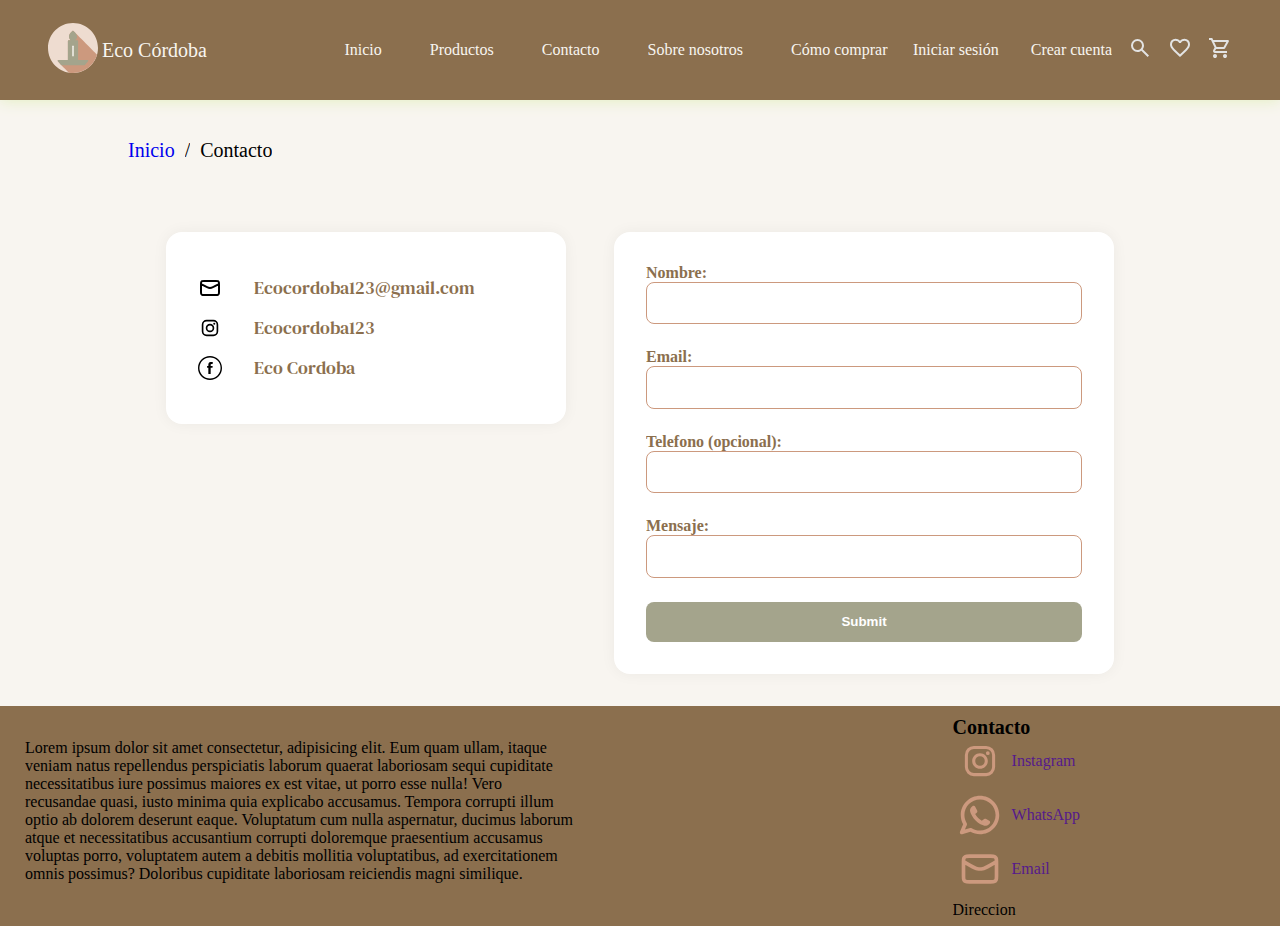
<file: pages/contacto.html>
<!DOCTYPE html>
<html lang="es">
<head>
    <meta charset="UTF-8">
    <meta name="viewport" content="width=device-width, initial-scale=1.0">
    <meta name="description" content="Velas artesanales y productos naturales hechos en Córdoba. Comprá online velas, difusores, decoración y más con envío gratis.">
    <meta name="keywords" content="velas artesanales, eco córdoba, productos naturales, decoración sustentable, difusores, velas de soja">
    <meta name="author" content="Eco Córdoba">

    <title>Contactanos</title>
    <link rel="preconnect" href="https://fonts.googleapis.com">
    <link rel="preconnect" href="https://fonts.gstatic.com" crossorigin>
    <link href="https://fonts.googleapis.com/css2?family=DM+Serif+Text:ital@0;1&display=swap" rel="stylesheet">
    <link rel="stylesheet" href="../css-contacto/style.css">
</head>
<body>
  <header class="container">
      <!-- Icon -->
      <div class="logo">
        <a href="/index.html">
          <svg class="hero-icon" viewBox="0 0 512 512" xmlns="http://www.w3.org/2000/svg" aria-hidden="true">
            <path fill="#EEDCD0" d="M512,256.006C512,397.402,397.394,512.004,256.004,512C114.606,512.004,0,397.402,0,256.006 C-0.007,114.61,114.606,0,256.004,0C397.394,0,512,114.614,512,256.006z"/>
            <path fill="#CC997E" d="M502.908,323.625C502.526,323.24,273.924,94.627,273.435,94.15c-7.243-7.289-13.509-11.805-14.146-12.254 c-2.731-1.918-6.399-1.809-8.998,0.299c-25.408,20.542-37.223,41.374-35.124,61.922c1.458,14.258,9.408,25.492,17.511,33.483H211.2 c-4.124,0-7.467,3.34-7.467,7.467V379.2h-97.067c-2.942,0-5.606,1.728-6.81,4.412c-1.207,2.676-0.722,5.818,1.229,8.013l33.188,37.333 c0.133,0.151,0.332,0.211,0.476,0.349c0,0,78.442,78.448,78.586,78.586l0.529,0.596c13.716,2.271,27.78,3.51,42.141,3.51 C373.979,512.002,473.246,432.19,502.908,323.625z"/>
            <path fill="#A4A48C" d="M412.147,383.612c-1.206-2.684-3.872-4.412-6.814-4.412h-97.067V185.067c0-4.127-3.343-7.467-7.467-7.467 h-21.989c11.264-10.112,17.444-21.437,18.179-33.899c1.98-33.418-36.079-60.659-37.701-61.804c-2.731-1.918-6.399-1.808-8.998,0.299 c-25.408,20.541-37.223,41.373-35.124,61.921c1.458,14.259,9.408,25.492,17.51,33.484H211.2c-4.124,0-7.467,3.34-7.467,7.467v194.133 h-97.067c-2.942,0-5.607,1.728-6.811,4.412c-1.206,2.676-0.722,5.819,1.229,8.014l33.188,37.333c1.419,1.597,3.449,2.509,5.582,2.509 h232.254c2.133,0,4.16-0.911,5.578-2.501l33.225-37.333C412.865,389.43,413.35,386.294,412.147,383.612z"/>
            <path fill="#F8F5F0" d="M256,229.867c-4.124,0-7.467,3.34-7.467,7.467V334.4c0,4.127,3.343,7.467,7.467,7.467 c4.124,0,7.467-3.34,7.467-7.467v-97.067C263.467,233.206,260.123,229.867,256,229.867z"/>
        </svg>
        
        </a>
        
        <span>Eco Córdoba</span>
      </div>

      <!-- Navbar -->
      <nav class="nav-web">
          <ul>
            <li><a href="../index.html">Inicio</a></li>
            <li><a href="../pages/products.html">Productos</a></li>
            <li><a href="../pages/contacto.html">Contacto</a></li>
            <li><a href="../pages/aboutUs.html">Sobre nosotros</a></li>
            <li><a href="../pages/comprasguide.html">Cómo comprar</a></li>
          </ul>
      </nav>
      
      <!-- Nav-icon & Login-Register -->
      <div class="nav-icon">
        <section class="login">
        <a href="">Iniciar sesión</a>
          <a href="">Crear cuenta</a>
        </section>
        <ul>
          <li><a href=""><img src="../sourceIcons/search_24dp_E3E3E3_FILL0_wght400_GRAD0_opsz24.svg" alt="Busqueda"></a></li>
          <li><a href=""><img src="../sourceIcons/favorite_24dp_E3E3E3_FILL0_wght400_GRAD0_opsz24.svg" alt="Favoritos"></a></li>
          <li><a href=""><img src="../sourceIcons/shopping_cart_24dp_E3E3E3_FILL0_wght400_GRAD0_opsz24.svg" alt="Carrito"></a></li>
        </ul>
      </div>
  </header>
    <main>
        <div class="menu-guide">
          <span><a href="../index.html">Inicio</a></span><span>/</span><h1>Contacto</h1>
        </div>
          <!-- Contact -->
        <div class="contact-wrapper">
          <div class="contact">
            <span><img class="contactIcon" src="/sourceIcons/mail-alt-3-svgrepo-com.svg" alt="EmailIcon">Ecocordoba123@gmail.com</span>
            <span><img class="contactIcon" src="/sourceIcons/instagram-svgrepo-com.svg" alt="InstagramIcon">Ecocordoba123</span>
            <span><img class="contactIcon" src="/sourceIcons/facebook-svgrepo-com.svg" alt="FacebookIcon">Eco Cordoba</span>
          </div>
          <!-- Form -->
          <div class="form">
            <form action="">
              <label for="name">Nombre:
                <input type="text" id="name">
              </label>
              <label for="email">Email:
                <input type="email" id="email">
              </label>
              <label for="numberPhone">Telefono (opcional):
                <input type="number" id="numberPhone">
              </label>
              <label for="Letter">Mensaje:
                <input type="text" id="Letter">
              </label>
              <input type="submit">
            </form>
          </div>
        </div>
    </main>
    
  <footer class="footer">
      <!-- Site info -->
      <section class="site-info">
        <ul class="copy">
          <li>
            <p>Lorem ipsum dolor sit amet consectetur, adipisicing elit. Eum quam ullam, itaque veniam natus repellendus perspiciatis laborum quaerat laboriosam sequi cupiditate necessitatibus iure possimus maiores ex est vitae, ut porro esse nulla! Vero recusandae quasi, iusto minima quia explicabo accusamus. Tempora corrupti illum optio ab dolorem deserunt eaque. Voluptatum cum nulla aspernatur, ducimus laborum atque et necessitatibus accusantium corrupti doloremque praesentium accusamus voluptas porro, voluptatem autem a debitis mollitia voluptatibus, ad exercitationem omnis possimus? Doloribus cupiditate laboriosam reiciendis magni similique.</p>
          </li>
        </ul>
        <ul class="footer-contact">
          <h4>Contacto</h4>
          <li>
            <a href="" class="footer-link">
              <svg width="54" height="44" viewBox="0 0 32 32" fill="#CC997E" xmlns="http://www.w3.org/2000/svg">
                <path d="M20.445 5h-8.891A6.559 6.559 0 0 0 5 11.554v8.891A6.559 6.559 0 0 0 11.554 27h8.891a6.56 6.56 0 0 0 6.554-6.555v-8.891A6.557 6.557 0 0 0 20.445 5zm4.342 15.445a4.343 4.343 0 0 1-4.342 4.342h-8.891a4.341 4.341 0 0 1-4.341-4.342v-8.891a4.34 4.34 0 0 1 4.341-4.341h8.891a4.342 4.342 0 0 1 4.341 4.341l.001 8.891z"/>
                <path d="M16 10.312c-3.138 0-5.688 2.551-5.688 5.688s2.551 5.688 5.688 5.688 5.688-2.551 5.688-5.688-2.55-5.688-5.688-5.688zm0 9.163a3.475 3.475 0 1 1-.001-6.95 3.475 3.475 0 0 1 .001 6.95zM21.7 8.991a1.363 1.363 0 1 1-1.364 1.364c0-.752.51-1.364 1.364-1.364z"/>
              </svg>
            Instagram</a>
          </li>
          <li>
            <a href="" class="footer-link"><?xml version="1.0" encoding="utf-8"?>
              <svg width="54" height="44" viewBox="0 0 24 24" fill="none" xmlns="http://www.w3.org/2000/svg">
                <path fill-rule="evenodd" clip-rule="evenodd" d="M3.50002 12C3.50002 7.30558 7.3056 3.5 12 3.5C16.6944 3.5 20.5 7.30558 20.5 12C20.5 16.6944 16.6944 20.5 12 20.5C10.3278 20.5 8.77127 20.0182 7.45798 19.1861C7.21357 19.0313 6.91408 18.9899 6.63684 19.0726L3.75769 19.9319L4.84173 17.3953C4.96986 17.0955 4.94379 16.7521 4.77187 16.4751C3.9657 15.176 3.50002 13.6439 3.50002 12ZM12 1.5C6.20103 1.5 1.50002 6.20101 1.50002 12C1.50002 13.8381 1.97316 15.5683 2.80465 17.0727L1.08047 21.107C0.928048 21.4637 0.99561 21.8763 1.25382 22.1657C1.51203 22.4552 1.91432 22.5692 2.28599 22.4582L6.78541 21.1155C8.32245 21.9965 10.1037 22.5 12 22.5C17.799 22.5 22.5 17.799 22.5 12C22.5 6.20101 17.799 1.5 12 1.5ZM14.2925 14.1824L12.9783 15.1081C12.3628 14.7575 11.6823 14.2681 10.9997 13.5855C10.2901 12.8759 9.76402 12.1433 9.37612 11.4713L10.2113 10.7624C10.5697 10.4582 10.6678 9.94533 10.447 9.53028L9.38284 7.53028C9.23954 7.26097 8.98116 7.0718 8.68115 7.01654C8.38113 6.96129 8.07231 7.046 7.84247 7.24659L7.52696 7.52195C6.76823 8.18414 6.3195 9.2723 6.69141 10.3741C7.07698 11.5163 7.89983 13.314 9.58552 14.9997C11.3991 16.8133 13.2413 17.5275 14.3186 17.8049C15.1866 18.0283 16.008 17.7288 16.5868 17.2572L17.1783 16.7752C17.4313 16.5691 17.5678 16.2524 17.544 15.9269C17.5201 15.6014 17.3389 15.308 17.0585 15.1409L15.3802 14.1409C15.0412 13.939 14.6152 13.9552 14.2925 14.1824Z" fill="#CC997E"/>
              </svg>
              
            WhatsApp</a>
          </li>
          <li>
            <a href="" class="footer-link">
                <svg width="54" height="44" viewBox="0 0 24 24" fill="none" xmlns="http://www.w3.org/2000/svg">
              <path d="M21 8L17.4392 9.97822C15.454 11.0811 14.4614 11.6326 13.4102 11.8488C12.4798 12.0401 11.5202 12.0401 10.5898 11.8488C9.53864 11.6326 8.54603 11.0811 6.5608 9.97822L3 8M6.2 19H17.8C18.9201 19 19.4802 19 19.908 18.782C20.2843 18.5903 20.5903 18.2843 20.782 17.908C21 17.4802 21 16.9201 21 15.8V8.2C21 7.0799 21 6.51984 20.782 6.09202C20.5903 5.71569 20.2843 5.40973 19.908 5.21799C19.4802 5 18.9201 5 17.8 5H6.2C5.0799 5 4.51984 5 4.09202 5.21799C3.71569 5.40973 3.40973 5.71569 3.21799 6.09202C3 6.51984 3 7.07989 3 8.2V15.8C3 16.9201 3 17.4802 3.21799 17.908C3.40973 18.2843 3.71569 18.5903 4.09202 18.782C4.51984 19 5.07989 19 6.2 19Z"
                stroke="#CC997E" stroke-width="2" stroke-linecap="round" stroke-linejoin="round"/>
                </svg>
              Email</a>
          </li>
            <span>Direccion</span>
        </ul>
      </section>
  </footer>
</body>
</html>
</file>
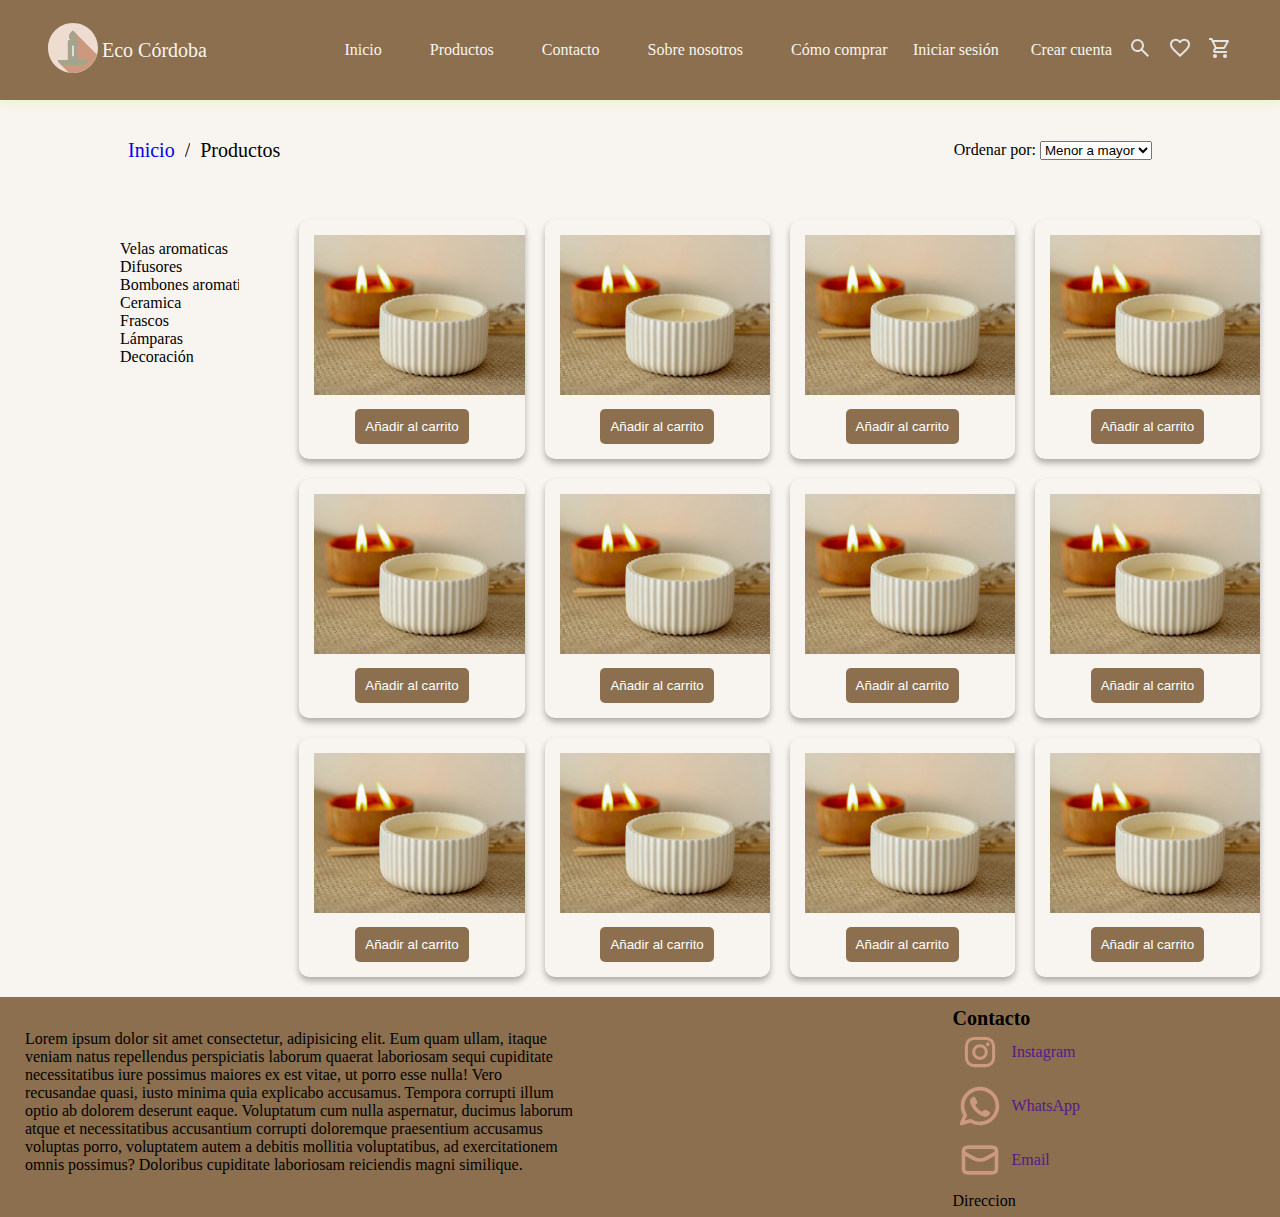
<file: pages/products.html>
<!DOCTYPE html>
<html lang="es">
<head>
    <meta charset="UTF-8">
    <meta name="viewport" content="width=device-width, initial-scale=1.0">
    <meta name="description" content="Velas artesanales y productos naturales hechos en Córdoba. Comprá online velas, difusores, decoración y más con envío gratis.">
    <meta name="keywords" content="velas artesanales, eco córdoba, productos naturales, decoración sustentable, difusores, velas de soja">
    <meta name="author" content="Eco Córdoba">

    <title>Comprar velas artesanales</title>

    <link rel="preconnect" href="https://fonts.googleapis.com">
    <link rel="preconnect" href="https://fonts.gstatic.com" crossorigin>
    <link href="https://fonts.googleapis.com/css2?family=DM+Serif+Text:ital@0;1&display=swap" rel="stylesheet">

      <link rel="stylesheet" href="../css/style.css">
</head>
<body>
  <header class="container">
      <!-- Icon -->
      <div class="logo">
        <a href="/index.html">
          <svg class="hero-icon" viewBox="0 0 512 512" xmlns="http://www.w3.org/2000/svg" aria-hidden="true">
            <path fill="#EEDCD0" d="M512,256.006C512,397.402,397.394,512.004,256.004,512C114.606,512.004,0,397.402,0,256.006 C-0.007,114.61,114.606,0,256.004,0C397.394,0,512,114.614,512,256.006z"/>
            <path fill="#CC997E" d="M502.908,323.625C502.526,323.24,273.924,94.627,273.435,94.15c-7.243-7.289-13.509-11.805-14.146-12.254 c-2.731-1.918-6.399-1.809-8.998,0.299c-25.408,20.542-37.223,41.374-35.124,61.922c1.458,14.258,9.408,25.492,17.511,33.483H211.2 c-4.124,0-7.467,3.34-7.467,7.467V379.2h-97.067c-2.942,0-5.606,1.728-6.81,4.412c-1.207,2.676-0.722,5.818,1.229,8.013l33.188,37.333 c0.133,0.151,0.332,0.211,0.476,0.349c0,0,78.442,78.448,78.586,78.586l0.529,0.596c13.716,2.271,27.78,3.51,42.141,3.51 C373.979,512.002,473.246,432.19,502.908,323.625z"/>
            <path fill="#A4A48C" d="M412.147,383.612c-1.206-2.684-3.872-4.412-6.814-4.412h-97.067V185.067c0-4.127-3.343-7.467-7.467-7.467 h-21.989c11.264-10.112,17.444-21.437,18.179-33.899c1.98-33.418-36.079-60.659-37.701-61.804c-2.731-1.918-6.399-1.808-8.998,0.299 c-25.408,20.541-37.223,41.373-35.124,61.921c1.458,14.259,9.408,25.492,17.51,33.484H211.2c-4.124,0-7.467,3.34-7.467,7.467v194.133 h-97.067c-2.942,0-5.607,1.728-6.811,4.412c-1.206,2.676-0.722,5.819,1.229,8.014l33.188,37.333c1.419,1.597,3.449,2.509,5.582,2.509 h232.254c2.133,0,4.16-0.911,5.578-2.501l33.225-37.333C412.865,389.43,413.35,386.294,412.147,383.612z"/>
            <path fill="#F8F5F0" d="M256,229.867c-4.124,0-7.467,3.34-7.467,7.467V334.4c0,4.127,3.343,7.467,7.467,7.467 c4.124,0,7.467-3.34,7.467-7.467v-97.067C263.467,233.206,260.123,229.867,256,229.867z"/>
        </svg>
        
        </a>
        
        <span>Eco Córdoba</span>
      </div>

      <!-- Navbar -->
      <nav class="nav-web">
          <ul>
            <li><a href="../index.html">Inicio</a></li>
            <li><a href="../pages/products.html">Productos</a></li>
            <li><a href="../pages/contacto.html">Contacto</a></li>
            <li><a href="../pages/aboutUs.html">Sobre nosotros</a></li>
            <li><a href="../pages/comprasguide.html">Cómo comprar</a></li>
          </ul>
      </nav>
      
      
      <!-- Nav-icon & Login-Register -->
      <div class="nav-icon">
        <section class="login">
        <a href="">Iniciar sesión</a>
          <a href="">Crear cuenta</a>
        </section>
        <ul>
          <li><a href=""><img src="../sourceIcons/search_24dp_E3E3E3_FILL0_wght400_GRAD0_opsz24.svg" alt="Busqueda"></a></li>
          <li><a href=""><img src="../sourceIcons/favorite_24dp_E3E3E3_FILL0_wght400_GRAD0_opsz24.svg" alt="Favoritos"></a></li>
          <li><a href=""><img src="../sourceIcons/shopping_cart_24dp_E3E3E3_FILL0_wght400_GRAD0_opsz24.svg" alt="Carrito"></a></li>
        </ul>
      </div>
  </header>
<main class="productos-main">

  <div class="filtro-producto">
    <!-- Categoria container -->
    <div class="contenedor-menus">
      <div class="menu-guide">
        <span><a href="../index.html">Inicio</a></span><span>/</span><h1>Productos</h1>
      </div>
      
      <div class="filtro-categoria">
        <label for="categoria">Ordenar por:</label>
        <select id="categoria">
          <option value="menor-a-mayor">Menor a mayor</option>
          <option value="mayor-a-menor">Mayor a menor</option>
          <option value="Más-vendido">Más vendido</option>
        </select>
      </div>
    </div>
      <div class="contenedor-productos">
        <!-- Columna de categorias -->
        <aside>
          <div class="cate-column">
            <ul>
              <li>Velas aromaticas</li>
              <li>Difusores</li>
              <li>Bombones aromaticos</li>
              <li>Ceramica</li>
              <li>Frascos</li>
              <li>Lámparas</li>
              <li>Decoración</li>
            </ul>
          </div>
        </aside>
        <!-- Productos -->
        <section class="productos-grid">
          <div class="products">
            <img src="../sourceIcons/vela-soja-ambar.webp" alt="Vela pruducto">
            <button class="btn-carrito">Añadir al carrito</button>
          </div>
          <div class="products">
            <img src="../sourceIcons/vela-soja-ambar.webp" alt="Vela pruducto">
            <button class="btn-carrito">Añadir al carrito</button>
          </div>
          <div class="products">
            <img src="../sourceIcons/vela-soja-ambar.webp" alt="Vela pruducto">
            <button class="btn-carrito">Añadir al carrito</button>
          </div>
          <div class="products">
            <img src="../sourceIcons/vela-soja-ambar.webp" alt="Vela pruducto">
            <button class="btn-carrito">Añadir al carrito</button>
          </div>
          <div class="products">
            <img src="../sourceIcons/vela-soja-ambar.webp" alt="Vela pruducto">
            <button class="btn-carrito">Añadir al carrito</button>
          </div>
          <div class="products">
            <img src="../sourceIcons/vela-soja-ambar.webp" alt="Vela pruducto">
            <button class="btn-carrito">Añadir al carrito</button>
          </div>
          <div class="products">
            <img src="../sourceIcons/vela-soja-ambar.webp" alt="Vela pruducto">
            <button class="btn-carrito">Añadir al carrito</button>
          </div>
          <div class="products">
            <img src="../sourceIcons/vela-soja-ambar.webp" alt="Vela pruducto">
            <button class="btn-carrito">Añadir al carrito</button>
          </div>
          <div class="products">
            <img src="../sourceIcons/vela-soja-ambar.webp" alt="Vela pruducto">
            <button class="btn-carrito">Añadir al carrito</button>
          </div>
          <div class="products">
            <img src="../sourceIcons/vela-soja-ambar.webp" alt="Vela pruducto">
            <button class="btn-carrito">Añadir al carrito</button>
          </div>
          <div class="products">
            <img src="../sourceIcons/vela-soja-ambar.webp" alt="Vela pruducto">
            <button class="btn-carrito">Añadir al carrito</button>
          </div>
          <div class="products">
            <img src="../sourceIcons/vela-soja-ambar.webp" alt="Vela pruducto">
            <button class="btn-carrito">Añadir al carrito</button>
          </div>
        </section>
      </div>
    </div>
  </main>

  <footer class="footer">
    <!-- Site info -->
    <section class="site-info">
      <ul class="copy">
        <li>
          <p>Lorem ipsum dolor sit amet consectetur, adipisicing elit. Eum quam ullam, itaque veniam natus repellendus perspiciatis laborum quaerat laboriosam sequi cupiditate necessitatibus iure possimus maiores ex est vitae, ut porro esse nulla! Vero recusandae quasi, iusto minima quia explicabo accusamus. Tempora corrupti illum optio ab dolorem deserunt eaque. Voluptatum cum nulla aspernatur, ducimus laborum atque et necessitatibus accusantium corrupti doloremque praesentium accusamus voluptas porro, voluptatem autem a debitis mollitia voluptatibus, ad exercitationem omnis possimus? Doloribus cupiditate laboriosam reiciendis magni similique.</p>
        </li>
      </ul>
      <ul class="footer-contact">
        <h4>Contacto</h4>
        <li>
          <a href="" class="footer-link">
            <svg width="54" height="44" viewBox="0 0 32 32" fill="#CC997E" xmlns="http://www.w3.org/2000/svg">
              <path d="M20.445 5h-8.891A6.559 6.559 0 0 0 5 11.554v8.891A6.559 6.559 0 0 0 11.554 27h8.891a6.56 6.56 0 0 0 6.554-6.555v-8.891A6.557 6.557 0 0 0 20.445 5zm4.342 15.445a4.343 4.343 0 0 1-4.342 4.342h-8.891a4.341 4.341 0 0 1-4.341-4.342v-8.891a4.34 4.34 0 0 1 4.341-4.341h8.891a4.342 4.342 0 0 1 4.341 4.341l.001 8.891z"/>
              <path d="M16 10.312c-3.138 0-5.688 2.551-5.688 5.688s2.551 5.688 5.688 5.688 5.688-2.551 5.688-5.688-2.55-5.688-5.688-5.688zm0 9.163a3.475 3.475 0 1 1-.001-6.95 3.475 3.475 0 0 1 .001 6.95zM21.7 8.991a1.363 1.363 0 1 1-1.364 1.364c0-.752.51-1.364 1.364-1.364z"/>
            </svg>
          Instagram</a>
        </li>
        <li>
          <a href="" class="footer-link"><?xml version="1.0" encoding="utf-8"?>
            <svg width="54" height="44" viewBox="0 0 24 24" fill="none" xmlns="http://www.w3.org/2000/svg">
              <path fill-rule="evenodd" clip-rule="evenodd" d="M3.50002 12C3.50002 7.30558 7.3056 3.5 12 3.5C16.6944 3.5 20.5 7.30558 20.5 12C20.5 16.6944 16.6944 20.5 12 20.5C10.3278 20.5 8.77127 20.0182 7.45798 19.1861C7.21357 19.0313 6.91408 18.9899 6.63684 19.0726L3.75769 19.9319L4.84173 17.3953C4.96986 17.0955 4.94379 16.7521 4.77187 16.4751C3.9657 15.176 3.50002 13.6439 3.50002 12ZM12 1.5C6.20103 1.5 1.50002 6.20101 1.50002 12C1.50002 13.8381 1.97316 15.5683 2.80465 17.0727L1.08047 21.107C0.928048 21.4637 0.99561 21.8763 1.25382 22.1657C1.51203 22.4552 1.91432 22.5692 2.28599 22.4582L6.78541 21.1155C8.32245 21.9965 10.1037 22.5 12 22.5C17.799 22.5 22.5 17.799 22.5 12C22.5 6.20101 17.799 1.5 12 1.5ZM14.2925 14.1824L12.9783 15.1081C12.3628 14.7575 11.6823 14.2681 10.9997 13.5855C10.2901 12.8759 9.76402 12.1433 9.37612 11.4713L10.2113 10.7624C10.5697 10.4582 10.6678 9.94533 10.447 9.53028L9.38284 7.53028C9.23954 7.26097 8.98116 7.0718 8.68115 7.01654C8.38113 6.96129 8.07231 7.046 7.84247 7.24659L7.52696 7.52195C6.76823 8.18414 6.3195 9.2723 6.69141 10.3741C7.07698 11.5163 7.89983 13.314 9.58552 14.9997C11.3991 16.8133 13.2413 17.5275 14.3186 17.8049C15.1866 18.0283 16.008 17.7288 16.5868 17.2572L17.1783 16.7752C17.4313 16.5691 17.5678 16.2524 17.544 15.9269C17.5201 15.6014 17.3389 15.308 17.0585 15.1409L15.3802 14.1409C15.0412 13.939 14.6152 13.9552 14.2925 14.1824Z" fill="#CC997E"/>
            </svg>
            
          WhatsApp</a>
        </li>
        <li>
          <a href="" class="footer-link">
              <svg width="54" height="44" viewBox="0 0 24 24" fill="none" xmlns="http://www.w3.org/2000/svg">
            <path d="M21 8L17.4392 9.97822C15.454 11.0811 14.4614 11.6326 13.4102 11.8488C12.4798 12.0401 11.5202 12.0401 10.5898 11.8488C9.53864 11.6326 8.54603 11.0811 6.5608 9.97822L3 8M6.2 19H17.8C18.9201 19 19.4802 19 19.908 18.782C20.2843 18.5903 20.5903 18.2843 20.782 17.908C21 17.4802 21 16.9201 21 15.8V8.2C21 7.0799 21 6.51984 20.782 6.09202C20.5903 5.71569 20.2843 5.40973 19.908 5.21799C19.4802 5 18.9201 5 17.8 5H6.2C5.0799 5 4.51984 5 4.09202 5.21799C3.71569 5.40973 3.40973 5.71569 3.21799 6.09202C3 6.51984 3 7.07989 3 8.2V15.8C3 16.9201 3 17.4802 3.21799 17.908C3.40973 18.2843 3.71569 18.5903 4.09202 18.782C4.51984 19 5.07989 19 6.2 19Z"
              stroke="#CC997E" stroke-width="2" stroke-linecap="round" stroke-linejoin="round"/>
              </svg>
            Email</a>
        </li>
          <span>Direccion</span>
      </ul>
    </section>
  </footer>
</body>
</html>
</file>
<file: css/style.css>
*{
    margin: 0;
    padding: 0;
    overflow-x: hidden;
    box-sizing: border-box;
}
body {
    background-color: #F8F5F0;
    display: flex;
  flex-direction: column;
  min-height: 100vh;
}


/* HEADER */
.container{
    display: flex;
    justify-content: space-between;
    align-items: center;
    height: 100px;
    padding: 0 3rem;
    box-shadow: 0 0 15px #E1EEBC;
    background-color: #8B6F4E;
}

/* ---------------------------------------------------------- */

/* LOGO */
.logo{
    display: flex;
    align-items: center;
    gap: 4px;
    font-size: 20px;
    color: #F8F5F0;
}

.logo svg{
    width: 50px;
}

/* ---------------------------------------------------------- */

/* NAVBAR */

.nav-web ul{
    display: flex;
    list-style: none;
    gap: 3rem;
    margin-left: 7rem;
}

.nav-web a{
    text-decoration: none;
    color: #F8F5F0;
}

/* ---------------------------------------------------------- */

/* NAV-ICON & LOGIN-REGISTER */

.nav-icon{
    display: flex;
    gap: 1rem;
    position: relative;
}

.nav-icon ul{
    display: flex;
    gap: 1rem;
    list-style: none;
}

.login{
    display: flex;
    gap: 2rem;
    padding-top: 5px;
}

.login a{
    text-decoration: none;
    color: #F8F5F0;
}

/* ---------------------------------------------------------- */

/* HERO */

@keyframes pulse {
  0% { transform: scale(1); }
  50% { transform: scale(0.95); }
  100% { transform: scale(1); }
}

.hero {
    height: 90vh;
    display: flex;
    flex-direction: column;
    align-items: center;
    justify-content: center;
    position: relative;
    text-align: center;
    overflow: hidden;
}

.hero-overlay {
    content: "";
    background-color: rgba(0, 0, 0, 0.4);
    position: absolute;
    top: 0;
    left: 0;
    width: 100%;
    height: 100%;
    z-index: -1;
}

.hero::before {
    content: "";
    background-size: cover;
    background-position: center;
    background-image: url(/sourceIcons/hero-image.webp);
    position: absolute;
    top: 0;
    left: 0;
    width: 100%;
    height: 100%;
    filter: blur(10px); 
    z-index: -1;
}

.hero-logo{
    position: absolute;
    top: 10%;
}

.hero-logo svg{
    width: 320px;
    height: 320px;
    animation: pulse 2s infinite ease-in-out;
}

.hero h1{
    text-decoration: underline #F8F5F0;
}

.hero-text{
    display: flex;
    flex-direction: column;
    align-items: center;
    gap: 10px;
    position: absolute;
    bottom: 20%;
    color: #F8F5F0;
    font-size: 22px;
}
  
.btn-productos {
    display: inline-block;
    margin-top: 20px;
    background-color: #8b6f4e;
    color: white;
    padding: 12px 24px;
    text-decoration: none;
    border-radius: 5px;
  }
  
  .btn-productos:hover {
    background-color: #CC997E;
  }

/* ---------------------------------------------------------- */

/* PRODUCTOS */
.productos {
    color: #8B6F4E;
    text-decoration: underline #8B6F4E;
    text-align: center;
    padding: 20px;
}
  
.productos h2 {
    font-size: 2rem;
    margin-bottom: 20px;
}
  
.product-box {
  padding: 10px;
    display: grid;
    grid-template-columns: repeat(4, 1fr);
    gap: 20px;
}
  
.product-card {
    background-color: #f8f5f0;
    padding: 10px;
    border-radius: 8px;
    justify-content: center;
    box-shadow: 0 4px 6px rgba(0, 0, 0, 0.3);
    max-width: 250px;
    margin-left: 45px;
}
  
.product-card img {
    width: 100%;
    height: auto;
    border-radius: 8px;
}
  
.btn-carrito {
    background-color: #8b6f4e;
    color: white;
    padding: 10px;
    border: none;
    border-radius: 5px;
    cursor: pointer;
    margin-top: 10px;
 }
 
.btn-carrito:hover {
    background-color: #CC997E;
}

/* ------------------------------------------------------------------ */

.father-line{
    display: flex;
    justify-content: center;
    margin: 2rem 0;
}

.line{
    height: 4px;
    width: 70%;
    background-color: #8B6F4E;
}

/* FEATURES */

.features{
    display: flex;
    justify-content: center;
    min-height: 50vh;
    place-items: center;
    font-size: 18px;
    animation: float 4s cubic-bezier(0.05, 0.05, 0.05, 0.05) infinite;
}
.features-item{
    display: flex;
    flex-direction: column;
    place-items: center;
    gap: 10px;
}
.features-item svg{
    width: 5rem;
    height: auto;
}
.features-list ul{
    display: flex;
    gap: 15rem;
    list-style: none;
}

@keyframes float {
  0%   { transform: translateY(0px); }
  25%  { transform: translateY(-8px); }
  50%  { transform: translateY(-12px); }
  75%  { transform: translateY(-8px); }
  100% { transform: translateY(0px); }
}

/* --------------------------------------------------------- */

/* FOOTER */

.footer{
    display: flex;
    position: relative;
    background-color: #8B6F4E;
    min-height: 220px;
    overflow: hidden;
}

.site-info{
    display: flex;
}

.copy{
    list-style: none;
    flex-wrap: wrap;
    width: 550px;
    position: absolute;
    top: 15%;
    left:25px
}

.footer-contact{
    display: flex;
    flex-direction: column;
    position: absolute;
    right: 200px;
    top: 10px;
    list-style: none;
}

.footer-contact h4{
    font-size: 20px;
}

.footer-contact li {
    display: flex;
    align-items: center;
    margin-bottom: 10px;
  }
  
  .footer-contact li a {
    display: flex;
    align-items: center;
    text-decoration: none;
    gap: 5px;
  }


  /* -------------- Pagina de productos --------------*/

.filtro-producto {
  display: flex;
  flex-direction: column;
}

.menu-guide {
  height: 100px;
  position: relative;
  left: 10%;
  display: flex;
  align-items: center;
  gap: 10px;
  font-size: 20px;
}

.menu-guide a {
  text-decoration: none;
}

.menu-guide h1 {
  font-size: inherit;
  font-weight: inherit;
  margin: 0;
}

.filtro-categoria {
  position: relative;
  right: 10%;
}

.contenedor-menus {
  display: flex;
  flex-direction: row;
  align-items: center;
  justify-content: space-between;
}

.cate-column {
  margin-top: 40px;
  width: 200px;
}

.contenedor-productos {
  display: flex;
  gap: 40px;
  align-items: flex-start;
  padding-left: 120px;
}

.products {
  background-color: #f8f5f0;
  box-shadow: 0 4px 6px rgba(0, 0, 0, 0.3);
  border-radius: 10px;
  padding: 15px;
  text-align: center;
  transition: transform 0.2s;
}

.products img {
  width: auto;
  height: 10rem;
}

.products:hover {
  transform: scale(1.03);
}

.productos-grid {
  display: grid;
  grid-template-columns: repeat(4, 1fr);
  gap: 20px;
  padding: 20px;
}


/* --------- Pagina aboutUs ---------- */

.about-section {
  max-width: 900px;
  margin: 2rem auto;
  padding: 2rem;
  background-color: #fff;
  color: #8B6F4E;
  border-radius: 10px;
  box-shadow: 0 0 10px rgba(0, 0, 0, 0.05);
  font-size: 1.1rem;
  line-height: 1.8;
  font-family: 'DM Serif Text', serif;
}

.footer-aboutUs{
    display: flex;
    position: relative;
    background-color: #8B6F4E;
    min-height: 220px;
    overflow: hidden;
    margin-top: 110px;
}

/* --------- Pagina guia de compras ----------- */
.pasos-guia {
  width: 100%;
  max-width: 70rem;
  display: flex;
  justify-content: center;
  padding: 0 1rem;
  box-sizing: border-box;
}

.pasos-guia ol {
  width: 100%;
  box-shadow:
  0 0 8px 2px rgba(204, 153, 126, 0.3),
  0 0 20px 6px rgba(238, 220, 208, 0.2),
  0 0 30px 10px rgba(164, 164, 140, 0.1);
  background-color: #FAF1E6;
  border-left: 5px solid #CC997E;
  padding: 1.5rem 2rem;
  border-radius: 8px;
  font-size: 1.1rem;
  color: #5B5B5B;
  list-style-position: inside;
  margin-bottom: 3rem;
}

.pasos-guia ol li {
  margin-bottom: 1rem;
}

.pasos-guia ol li ul {
  margin-top: 0.5rem;
  margin-left: 1.5rem;
  list-style-type: disc;
  color: #7B7B7B;
  font-size: 1rem;
}


/* -------------- MEDIA QUERYS --------------- */

/* Media querys de pagina Inicio, conteniendo header, footer y caja de productos */

  /* Para pantallas medianas */
  @media (max-width: 1024px) {
    .product-box {
      grid-template-columns: repeat(2, 1fr);
      justify-items: center;
    }
  
    .nav-web ul {
      gap: 1.5rem;
      margin-left: 2rem;
    }
  
    .features-list ul {
      gap: 6rem;
    }
  
    .product-card {
      margin-left: 0;
    }
  }
  
  /* Para pantallas pequeñas */
  @media (max-width: 768px) {
    .container {
      flex-direction: column;
      height: auto;
      padding: 1rem;
    }
  
    .nav-web ul,
    .nav-icon ul {
      flex-direction: column;
      gap: 1rem;
      align-items: center;
    }
  
    .hero h1 {
      font-size: 1.5rem;
    }
  
    .product-box {
      grid-template-columns: 1fr;
    }
  
    .features {
      flex-direction: column;
      font-size: 16px;
    }
  
    .features-list ul {
      flex-direction: column;
      gap: 2rem;
    }
  
    .footer {
      flex-direction: column;
      align-items: center;
      padding: 1rem;
    }
  
    .copy,
    .footer-contact {
      position: static;
      width: 100%;
      text-align: center;
    }
  }
  
  /* Para pantalla de celulares */
  @media (max-width: 480px) {
    .logo svg {
      width: 35px;
    }
  
    .hero-logo svg {
      width: 200px;
      height: 200px;
    }
  
    .btn-productos {
      padding: 8px 16px;
      font-size: 14px;
    }
  
    .product-card {
      max-width: 90%;
    }
  
    .hero-text {
      font-size: 16px;
    }
  }

/* MEDIA QUERYS de pagina PRODUCTOS */

/* Media query para pantallas pequeñas */
@media (max-width: 600px) {
  .pasos-guia ol {
    padding: 1rem 1rem;
    font-size: 1rem;
  }
  
  .pasos-guia ol li ul {
    margin-left: 1rem;
    font-size: 0.9rem;
  }
}


/* Pantallas menores a 1024px */
@media (max-width: 1024px) {
  .menu-guide {
    left: 5%;
    font-size: 18px;
  }

  .filtro-categoria {
    right: 5%;
  }

  .contenedor-menus {
    flex-direction: column;
    align-items: flex-start;
    gap: 20px;
  }

  .cate-column {
    width: 100%;
    max-width: 300px;
    margin-top: 20px;
  }

  .contenedor-productos {
    flex-direction: column;
    padding-left: 20px;
    gap: 30px;
  }

  .productos-grid {
    grid-template-columns: repeat(2, 1fr);
    padding: 10px;
  }
}

/* Pantallas pequeñas */
@media (max-width: 600px) {
  .menu-guide {
    left: 0;
    font-size: 16px;
    justify-content: center;
    height: auto;
    padding: 10px 0;
  }

  .filtro-categoria {
    right: 0;
    width: 100%;
    margin-bottom: 20px;
  }

  .contenedor-menus {
    flex-direction: column;
    align-items: center;
    gap: 15px;
  }

  .cate-column {
    width: 100%;
    max-width: 100%;
    margin-top: 10px;
  }

  .contenedor-productos {
    flex-direction: column;
    padding-left: 10px;
    gap: 20px;
  }

  .productos-grid {
    grid-template-columns: 1fr;
    padding: 5px;
  }

  .products {
    padding: 10px;
  }
}
</file>
<file: css-contacto/style.css>
* {
  margin: 0;
  padding: 0;
  overflow-x: hidden;
  box-sizing: border-box;
}

body {
  background-color: #F8F5F0;
  display: flex;
  flex-direction: column;
  min-height: 100vh;
}

.container {
  display: flex;
  justify-content: space-between;
  align-items: center;
  height: 100px;
  padding: 0 3rem;
  box-shadow: 0 0 15px #E1EEBC;
  background-color: #8B6F4E;
}

.logo {
  display: flex;
  align-items: center;
  gap: 4px;
  font-size: 20px;
  color: #F8F5F0;
}
.logo svg {
  width: 50px;
}

.nav-web ul {
  display: flex;
  list-style: none;
  gap: 3rem;
  margin-left: 7rem;
}
.nav-web a {
  text-decoration: none;
  color: #F8F5F0;
}

.nav-icon {
  display: flex;
  gap: 1rem;
  position: relative;
}
.nav-icon ul {
  display: flex;
  gap: 1rem;
  list-style: none;
}

.login {
  display: flex;
  gap: 2rem;
  padding-top: 5px;
}
.login a {
  text-decoration: none;
  color: #F8F5F0;
}

.contact-wrapper {
  display: flex;
  justify-content: center;
  gap: 3rem;
  padding: 2rem;
  flex-wrap: wrap;
  background-color: #F8F5F0;
}

.contact {
  justify-content: center;
  flex: 1;
  min-width: 45px;
  max-width: 400px;
  height: 12rem;
  display: flex;
  flex-direction: column;
  gap: 1rem;
  background-color: #ffffff;
  padding: 2rem;
  border-radius: 1rem;
  box-shadow: 0 0 15px rgba(0, 0, 0, 0.05);
  color: #8B6F4E;
  font-family: "DM Serif Text", serif;
}
.contact span {
  display: flex;
  align-items: center;
  gap: 2rem;
  font-size: 1.1rem;
}
.contact .contactIcon {
  width: 24px;
  height: 24px;
  filter: sepia(30%) hue-rotate(-10deg) saturate(150%);
}

.form {
  flex: 1;
  min-width: 250px;
  max-width: 500px;
  background-color: #ffffff;
  padding: 2rem;
  border-radius: 1rem;
  box-shadow: 0 0 15px rgba(0, 0, 0, 0.05);
}
.form form {
  display: flex;
  flex-direction: column;
  gap: 1.5rem;
}
.form form label {
  display: flex;
  flex-direction: column;
  color: #8B6F4E;
  font-weight: 600;
  font-size: 1rem;
}
.form form input[type=text],
.form form input[type=email],
.form form input[type=number] {
  padding: 0.7rem 1rem;
  border: 1px solid #CC997E;
  border-radius: 0.5rem;
  font-size: 1rem;
  background-color: #fff;
}
.form form input[type=submit] {
  padding: 0.8rem 1rem;
  background-color: #A4A48C;
  color: #fff;
  font-weight: bold;
  border: none;
  border-radius: 0.5rem;
  cursor: pointer;
  transition: background-color 0.3s ease;
}
.form form input[type=submit]:hover {
  background-color: #8B6F4E;
}

.footer {
  display: flex;
  position: relative;
  background-color: #8B6F4E;
  min-height: 220px;
  overflow: hidden;
}
.footer .site-info {
  display: flex;
}
.footer .copy {
  list-style: none;
  flex-wrap: wrap;
  width: 550px;
  position: absolute;
  top: 15%;
  left: 25px;
}
.footer .footer-contact {
  display: flex;
  flex-direction: column;
  position: absolute;
  right: 200px;
  top: 10px;
  list-style: none;
}
.footer .footer-contact h4 {
  font-size: 20px;
}
.footer .footer-contact li {
  display: flex;
  align-items: center;
  margin-bottom: 10px;
}
.footer .footer-contact li a {
  display: flex;
  align-items: center;
  text-decoration: none;
  gap: 5px;
}

.menu-guide {
  height: 100px;
  position: relative;
  left: 10%;
  display: flex;
  align-items: center;
  gap: 10px;
  font-size: 20px;
}
.menu-guide a {
  text-decoration: none;
}
.menu-guide h1 {
  font-size: inherit;
  font-weight: inherit;
  margin: 0;
}
@media (max-width: 768px) {
  .menu-guide .contact-wrapper {
    flex-direction: column;
    gap: 2rem;
    padding: 1rem;
  }
  .menu-guide .contact, .menu-guide .form {
    max-width: 100%;
  }
  .menu-guide .container {
    flex-direction: column;
    height: auto;
    padding: 1rem;
  }
  .menu-guide .nav-web ul,
  .menu-guide .nav-icon ul {
    flex-direction: column;
    gap: 1rem;
    align-items: center;
  }
  .menu-guide .hero h1 {
    font-size: 1.5rem;
  }
  .menu-guide .footer {
    flex-direction: column;
    align-items: center;
    padding: 1rem;
  }
  .menu-guide .footer .copy,
  .menu-guide .footer .footer-contact {
    position: static;
    width: 100%;
    text-align: center;
  }
}
@media (max-width: 1024px) {
  .menu-guide {
    left: 5%;
    font-size: 18px;
  }
}
@media (max-width: 600px) {
  .menu-guide {
    left: 0;
    font-size: 16px;
    justify-content: center;
    height: auto;
    padding: 10px 0;
  }
}

/* MEDIA QUERYS */


/* Para pantallas medianas */
  @media (max-width: 1024px) {
    .nav-web ul {
      gap: 1.5rem;
      margin-left: 2rem;
    }
  }


  /* Para pantallas pequeñas */
  @media (max-width: 768px) {
    .container {
      flex-direction: column;
      height: auto;
      padding: 1rem;
    }

    .nav-web ul,
    .nav-icon ul {
      flex-direction: column;
      gap: 1rem;
      align-items: center;
    }

     .footer {
      flex-direction: column;
      align-items: center;
      padding: 1rem;
    }
  
    .copy,
    .footer-contact {
      position: static;
      width: 100%;
      text-align: center;
    }

  }
/*# sourceMappingURL=style.css.map */
</file>
<file: css-boostrap/styles.css>
/* RESET GENERAL */
* {
  margin: 0;
  padding: 0;
  overflow-x: hidden;
  box-sizing: border-box;
}

body {
  background-color: #F8F5F0;
  display: flex;
  flex-direction: column;
  min-height: 100vh;
  font-family: 'Segoe UI', sans-serif;
}

/* --------------------- HEADER --------------------- */
.eco-container {
  display: flex;
  justify-content: space-between;
  align-items: center;
  height: 100px;
  padding: 0 3rem;
  box-shadow: 0 0 15px #E1EEBC;
  background-color: #8B6F4E;
}

.logo {
  display: flex;
  align-items: center;
  gap: 4px;
  font-size: 20px;
  color: #F8F5F0;
}

.logo svg {
  width: 50px;
}

.nav-web ul {
  display: flex;
  list-style: none;
  gap: 3rem;
  margin-left: 7rem;
}

.nav-web a {
  text-decoration: none;
  color: #F8F5F0;
}

.nav-icon {
  display: flex;
  gap: 1rem;
  position: relative;
}

.nav-icon ul {
  display: flex;
  gap: 1rem;
  list-style: none;
}

.login {
  display: flex;
  gap: 2rem;
  padding-top: 5px;
}

.login a {
  text-decoration: none;
  color: #F8F5F0;
}

/* --------------------- PASOS --------------------- */

.pasos-guia {
  max-width: 900px;
  margin: 2rem auto 4rem;
  padding: 0 1.5rem;
  font-size: 1.125rem;
  line-height: 1.8;
}

.pasos-guia ol {
  padding-left: 1.5rem;
  list-style: decimal;
}

.pasos-guia li {
  margin-bottom: 1rem;
}

.pasos-guia ul {
  list-style: disc;
  margin-left: 1.5rem;
  margin-top: 0.5rem;
}

.pasos-guia ul li {
  margin-bottom: 0.5rem;
}

/* --------------------- FOOTER --------------------- */

.eco-footer{
    display: flex;
    position: relative;
    background-color: #8B6F4E;
    min-height: 220px;
    overflow: hidden;
}

.site-info{
    display: flex;
}

.copy{
    list-style: none;
    flex-wrap: wrap;
    width: 550px;
    position: absolute;
    top: 15%;
    left:25px
}

.footer-contact{
    display: flex;
    flex-direction: column;
    position: absolute;
    right: 200px;
    top: 10px;
    list-style: none;
}

.footer-contact h4{
    font-size: 20px;
}

.footer-contact li {
    display: flex;
    align-items: center;
    margin-bottom: 10px;
  }
  
  .footer-contact li a {
    display: flex;
    color: inherit;
    align-items: center;
    text-decoration: none;
    gap: 5px;
  }

/* ----------- */
.menu-guide {
  height: 100px;
  position: relative;
  left: 10%;
  display: flex;
  align-items: center;
  gap: 10px;
  font-size: 20px;
}

.menu-guide a {
  text-decoration: none;
  color: inherit;
}

.menu-guide h1 {
  font-size: inherit;
  font-weight: inherit;
  margin: 0;
}
/* ------------ */

/* Media querys */

/* Para pantallas medianas */
@media (max-width: 900px) {
  .pasos-guia {
    max-width: 100%;
    padding: 0 1rem;
    font-size: 1rem;
  }

  .pasos-guia ol {
    padding-left: 1rem;
  }

  .pasos-guia ul {
    margin-left: 1rem;
  }
}

/* Para celulares */
@media (max-width: 600px) {
  .pasos-guia {
    padding: 0 0.75rem;
    font-size: 0.95rem;
    line-height: 1.6;
  }

  .pasos-guia ol {
    padding-left: 1rem;
  }

  .pasos-guia li {
    margin-bottom: 0.75rem;
  }

  .pasos-guia ul {
    margin-left: 1rem;
    margin-top: 0.25rem;
  }

  .pasos-guia ul li {
    margin-bottom: 0.3rem;
  }
}

/* Para pantallas medianas */
@media (max-width: 900px) {
  .eco-container {
    flex-direction: column;
    height: auto;
    padding: 1rem 2rem;
    gap: 1rem;
  }

  .nav-web ul {
    margin-left: 0;
    gap: 1.5rem;
    flex-wrap: wrap;
    justify-content: center;
  }

  .eco-footer {
    flex-direction: column;
    min-height: auto;
    padding: 1rem;
  }

  .copy {
    position: static;
    width: 100%;
    margin-bottom: 1rem;
    text-align: center;
  }

  .footer-contact {
    position: static;
    flex-direction: row;
    justify-content: center;
    gap: 2rem;
    margin-top: 1rem;
  }
}

/* Para celulares */
@media (max-width: 600px) {
  .eco-container {
    padding: 1rem;
  }

  .logo {
    font-size: 18px;
  }

  .logo svg {
    width: 40px;
  }

  .nav-web ul {
    flex-direction: column;
    gap: 1rem;
    margin-left: 0;
  }

  .nav-icon {
    gap: 0.5rem;
  }

  .login {
    gap: 1rem;
  }

  .eco-footer {
    padding: 1rem 0.5rem;
  }

  .footer-contact {
    flex-direction: column;
    align-items: center;
    gap: 1rem;
  }

  .footer-contact h4 {
    font-size: 18px;
  }
}
</file>
